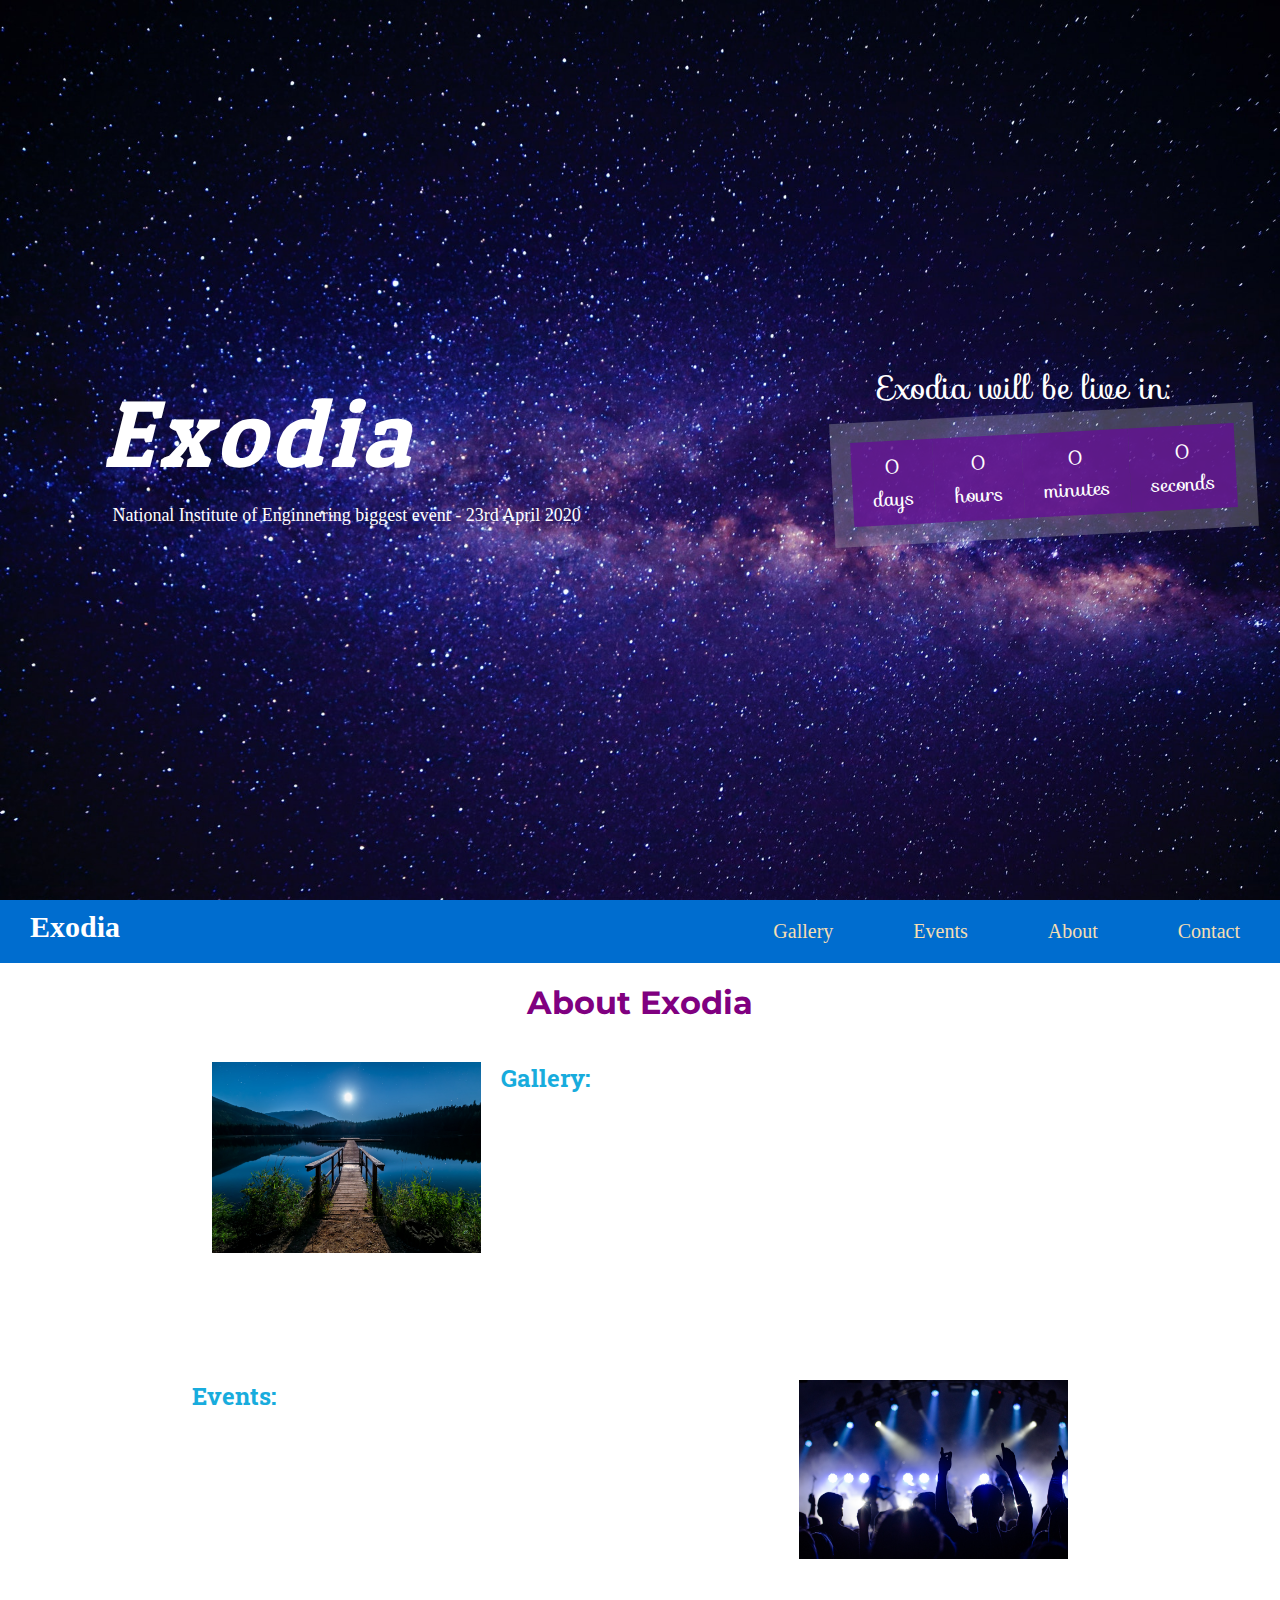
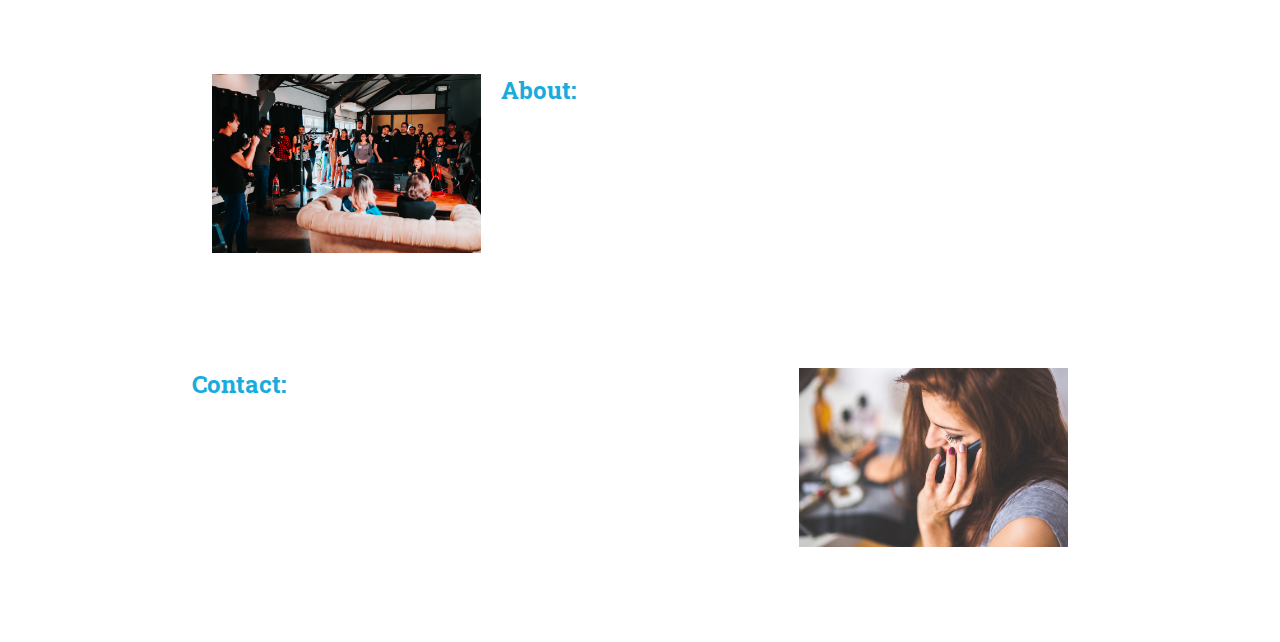
<file: index.html>
<!DOCTYPE html>
<html lang="en">
<head>
    <meta charset="UTF-8">
    <meta name="viewport" content="width=device-width, initial-scale=1.0">
    <link href="https://fonts.googleapis.com/css?family=Lato|Montserrat|Patua+One|Oswald|Sofia|Roboto+Slab&display=swap" rel="stylesheet">
    <link rel="stylesheet" href="./style.css" type="text/css">
    <script src="./index.js" defer></script>
    <title>Exodia</title>
</head>
<body>
    <header>
        <div class="img-start">
            <div class="block">
                <span class="heading"><i> Exodia</i></span>
                <p class="sub-heading">National Institute of Enginnering biggest event - 23rd April 2020</p>
            </div>
            <div class="time">
                <h1 id="time">Exodia will be live in:</h1>
                <div class="time-flex">
                    <div class="time-box">
                        <p>0</p>
                        <p> days</p>
                    </div>
                    <div class="time-box">
                        <p>0</p>
                        <p> hours</p>
                    </div>
                    <div class="time-box">
                        <p>0</p>
                        <p> minutes</p>
                    </div>
                    <div class="time-box">
                        <p>0</p>
                        <p> seconds</p>
                    </div>
                </div>
            </div>
        </div>
        <nav>
            <div class="navbar">
                <h1 class="nav-head">Exodia</h1>
                <ul class="nav-list unmagic">        
                    <li><a href="./contact.html">Contact</a></li>
                    <li><a href="./about.html">About</a></li>
                    <li><a href="./events.html">Events</a></li>
                    <li><a href="./gallery.html">Gallery</a></li>
                </ul>
            </div>
        </nav>
    </header>
    <main>
        <div class="container">
            <h1>About Exodia</h1>
            <div class="gallery innerblock">
                <img src="./beautiful-beauty.jpg" alt="" class="images">
                <h2 id="gal">Gallery:</h2>
                <p id="gallery">
                    Contrary to popular belief, Lorem Ipsum is not simply random text. It has roots in a piece of classical Latin literature
                     from 45 BC, making it over 2000 years old. Richard McClintock, a Latin professor at Hampden-Sydney College in Virginia,
                      looked up one of the more obscure Latin words, consectetur, from a Lorem Ipsum passage, and going through the cites of 
                      the word in classical literature, discovered the undoubtable source. Lorem Ipsum comes from sections 1.10.32 and 1.10.3
                      se on the theory of ethics, very popular during the Renaissance. The first line of Lorem Ipsum, "Lorem ipsum dolor sit 
                      amet..", comes from a line in section 1.10.32. <a href="./gallery.html">click here for more</a>
                </p>
            </div>
            <div class="events innerblock">
                <img src="./photo-of-people.jpg" alt="" class="images">
                <h2 class="ev">Events:</h2>
                <p class="event">
                    Contrary to popular belief, Lorem Ipsum is not simply random text. It has roots in a piece of classical Latin literature
                     from 45 BC, making it over 2000 years old. Richard McClintock, a Latin professor at Hampden-Sydney College in Virginia,
                      looked up one of the more obscure Latin words, consectetur, from a Lorem Ipsum passage, and going through the cites of 
                      the word in classical literature, discovered the undoubtable source. Lorem Ipsum comes from sections 1.10.32 and 1.10.3
                      se on the theory of ethics, very popular during the Renaissance. The first line of Lorem Ipsum, "Lorem ipsum dolor sit 
                      amet..", comes from a line in section 1.10.32. <a href="./events.html">click here for see more</a>
                </p>
            </div>
            <div class="about innerblock">
                <img src="./group-of-people.jpg" alt="" class="images">
                <h2 class="ev">About:</h2>
                <p class="event">
                    Contrary to popular belief, Lorem Ipsum is not simply random text. It has roots in a piece of classical Latin literature
                      looked up one of the more obscure Latin words, consectetur, from a Lorem Ipsum passage, and going through the cites of 
                      th Lorem Ipsum comes from sections 1.10.32 and 1.10.3
                      3 of "de Finibus Bonorum et Malorum" (The Extremes of Good and Evil) by Cicero, written in 45 BC. This book is a treati
                      se on the theory of ethics, very popular during the Renaissance. The first line of Lorem Ipsum, "Lorem ipsum dolor sit 
                      amet..", comes from a line in section 1.10.32. <a href="./about.html">click here for continue</a>
                </p>
            </div>
            <div class="contact innerblock">
                <img src="./closeup-portrait.jpg" alt="" class="images">
                <h2 class="ev">Contact:</h2>
                <p  class="event">
                    Contrary to popular belief, Lorem Ipsum is not simply random text. It has roots in a piece of classical Latin literature
                      looked up one of the more obscure Latin words, consectetur, from a Lorem Ipsum passage, and going through the cites of 
                      the word in classical literature, discovered the undoubtable source. Lorem Ipsum comes from sections 1.10.32 and 1.10.3
                      3 of "de Finibus Bonorum et Malorum" (The Extremes of Good and Evil) by Cicero, written in 45 BC. This book is a treati
                      se on the theory of ethics, very popular during the Renaissance. The first line of Lorem Ipsum, "Lorem ipsum dolor sit 
                      amet..", comes from a line in section 1.10.32. <a href="./contact.html">click here to know more</a>
                </p>
            </div>
        </div>
    </main>
    <footer>

    </footer>
</body>
</html>
</file>
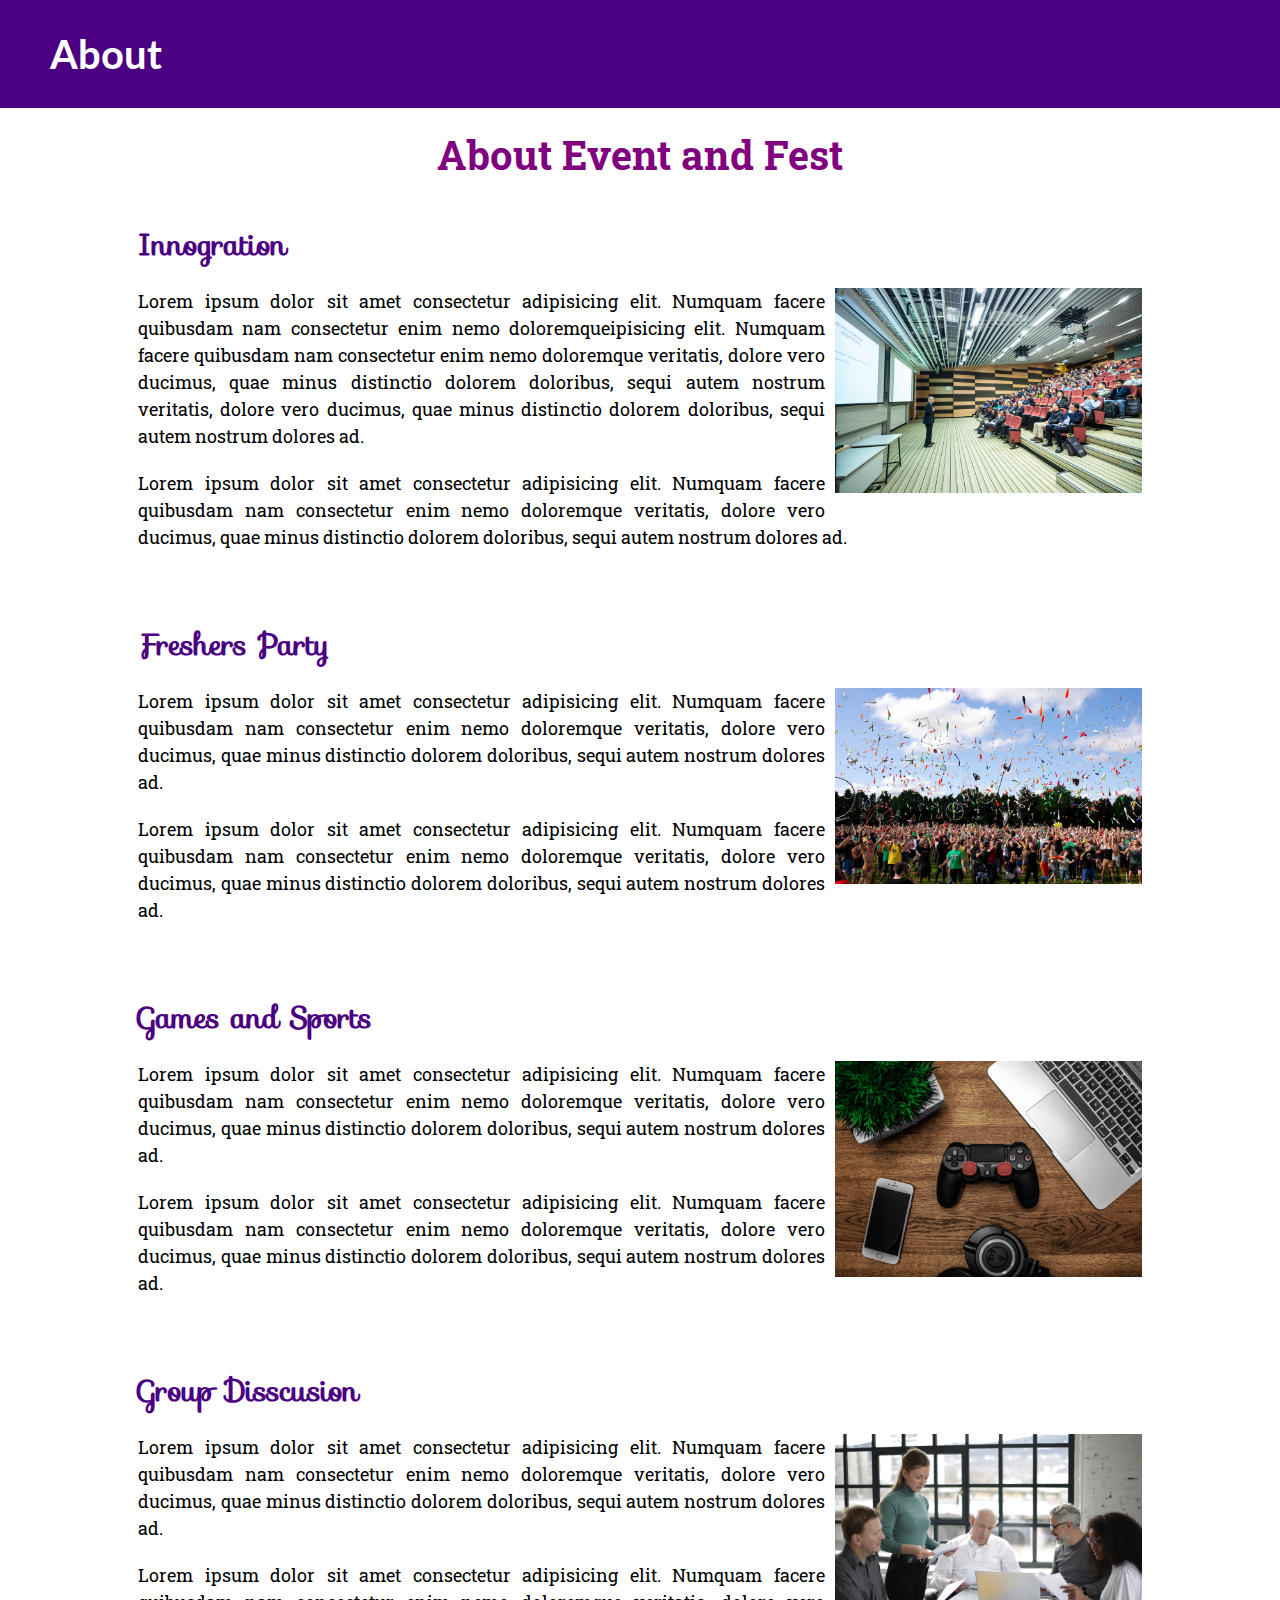
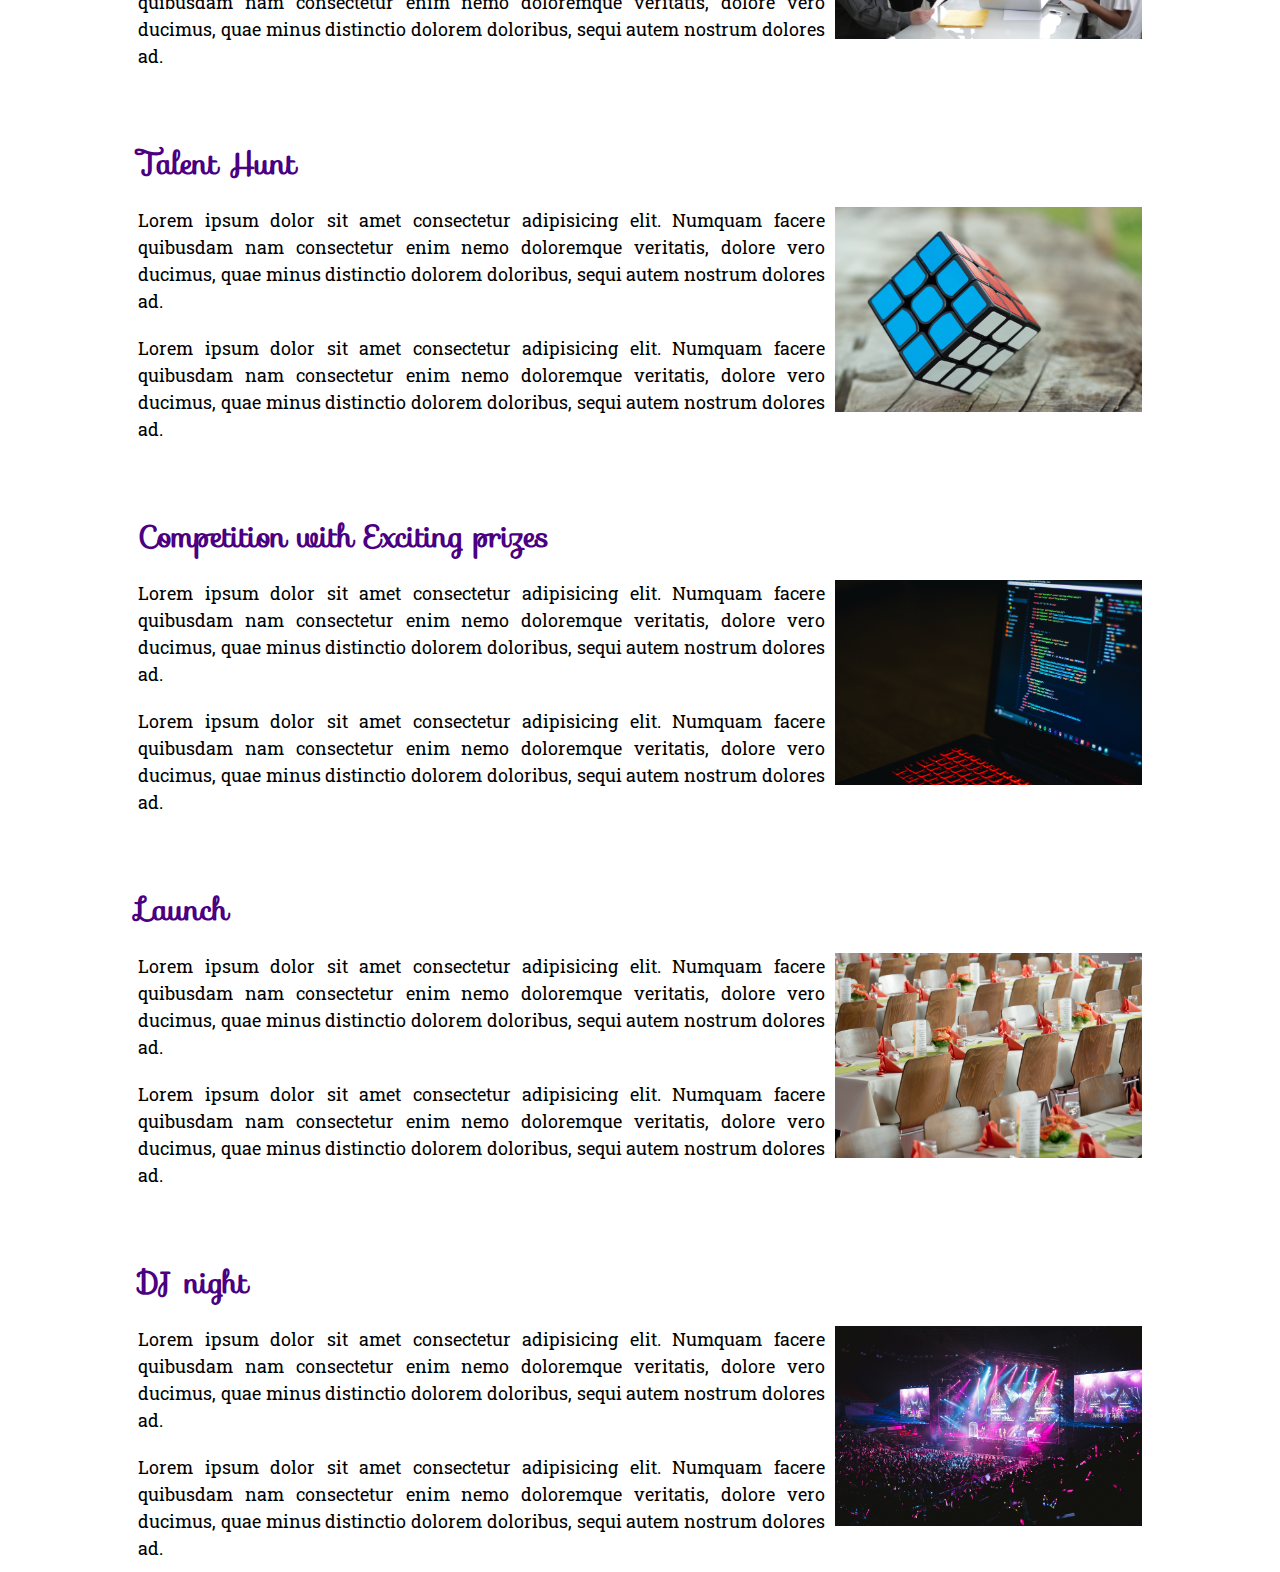
<file: about.html>
<!DOCTYPE html>
<html lang="en">
<head>
    <meta charset="UTF-8">
    <meta name="viewport" content="width=device-width, initial-scale=1.0">
    <link href="https://fonts.googleapis.com/css?family=Lato|Montserrat|Patua+One|Oswald|Sofia|Roboto+Slab&display=swap" rel="stylesheet">
    <link rel="stylesheet" href="./about.css" type="text/css">
    <title>About | Exodia</title>
</head>
<body>
    <header>
        <div class="heading">
            <h1 class="heading-text">About</h1>
        </div>
    </header>
    <main>
        <h1>About Event and Fest</h1>
        <div class="event">
            <h2>Innogration</h2>
            <img src="./man-standing-in-front-of-people-sitting-on-red-chairs-1708936.jpg" alt="">
            <p>Lorem ipsum dolor sit amet consectetur adipisicing elit. Numquam facere quibusdam 
                nam consectetur enim nemo doloremqueipisicing elit. Numquam facere quibusdam 
                nam consectetur enim nemo doloremque veritatis, dolore vero ducimus, quae minus 
                distinctio dolorem doloribus, sequi autem nostrum veritatis, dolore vero ducimus, quae minus 
                 distinctio dolorem doloribus, sequi autem nostrum dolores ad.</p>
            <p>Lorem ipsum dolor sit amet consectetur adipisicing elit. Numquam facere quibusdam 
                nam consectetur enim nemo doloremque veritatis, dolore vero ducimus, quae minus 
                distinctio dolorem doloribus, sequi autem nostrum dolores ad.</p>
        </div>
        <div class="event">
            <h2>Freshers Party</h2>
            <img src="./action-adults-celebration-clouds-433452.jpg" alt="" >
            <p>Lorem ipsum dolor sit amet consectetur adipisicing elit. Numquam facere quibusdam 
                nam consectetur enim nemo doloremque veritatis, dolore vero ducimus, quae minus 
                 distinctio dolorem doloribus, sequi autem nostrum dolores ad.</p>
            <p>Lorem ipsum dolor sit amet consectetur adipisicing elit. Numquam facere quibusdam 
                nam consectetur enim nemo doloremque veritatis, dolore vero ducimus, quae minus 
                distinctio dolorem doloribus, sequi autem nostrum dolores ad.</p>
        </div>
        <div class="event">
            <h2>Games and Sports</h2>
            <img src="./silver-macbook-beside-black-sony-ps4-dualshock-4-silver-682933.jpg" alt="">
            <p>Lorem ipsum dolor sit amet consectetur adipisicing elit. Numquam facere quibusdam 
                nam consectetur enim nemo doloremque veritatis, dolore vero ducimus, quae minus 
                 distinctio dolorem doloribus, sequi autem nostrum dolores ad.</p>
            <p>Lorem ipsum dolor sit amet consectetur adipisicing elit. Numquam facere quibusdam 
                nam consectetur enim nemo doloremque veritatis, dolore vero ducimus, quae minus 
                distinctio dolorem doloribus, sequi autem nostrum dolores ad.</p>
        </div>
        <div class="event">
            <h2>Group Disscusion</h2>
            <img src="./group-of-people-having-a-discussion-3931500.jpg" alt="" >
            <p>Lorem ipsum dolor sit amet consectetur adipisicing elit. Numquam facere quibusdam 
                nam consectetur enim nemo doloremque veritatis, dolore vero ducimus, quae minus 
                 distinctio dolorem doloribus, sequi autem nostrum dolores ad.</p>
            <p>Lorem ipsum dolor sit amet consectetur adipisicing elit. Numquam facere quibusdam 
                nam consectetur enim nemo doloremque veritatis, dolore vero ducimus, quae minus 
                distinctio dolorem doloribus, sequi autem nostrum dolores ad.</p>
        </div>
        <div class="event">
            <h2>Talent Hunt</h2>
            <img src="./3-by-3-rubik-s-cube-selective-focus-photography-1500610.jpg" alt="">
            <p>Lorem ipsum dolor sit amet consectetur adipisicing elit. Numquam facere quibusdam 
                nam consectetur enim nemo doloremque veritatis, dolore vero ducimus, quae minus 
                 distinctio dolorem doloribus, sequi autem nostrum dolores ad.</p>
            <p>Lorem ipsum dolor sit amet consectetur adipisicing elit. Numquam facere quibusdam 
                nam consectetur enim nemo doloremque veritatis, dolore vero ducimus, quae minus 
                distinctio dolorem doloribus, sequi autem nostrum dolores ad.</p>
        </div>
        <div class="event">
            <h2>Competition with Exciting prizes</h2>
            <img src="./photo-of-turned-on-laptop-computer-943096.jpg" alt="">
            <p>Lorem ipsum dolor sit amet consectetur adipisicing elit. Numquam facere quibusdam 
                nam consectetur enim nemo doloremque veritatis, dolore vero ducimus, quae minus 
                 distinctio dolorem doloribus, sequi autem nostrum dolores ad.</p>
            <p>Lorem ipsum dolor sit amet consectetur adipisicing elit. Numquam facere quibusdam 
                nam consectetur enim nemo doloremque veritatis, dolore vero ducimus, quae minus 
                distinctio dolorem doloribus, sequi autem nostrum dolores ad.</p>
        </div>
        <div class="event">
            <h2>Launch</h2>
            <img src="./celebration-chairs-party-table-setting-50675.jpg" alt="">
            <p>Lorem ipsum dolor sit amet consectetur adipisicing elit. Numquam facere quibusdam 
                nam consectetur enim nemo doloremque veritatis, dolore vero ducimus, quae minus 
                 distinctio dolorem doloribus, sequi autem nostrum dolores ad.</p>
            <p>Lorem ipsum dolor sit amet consectetur adipisicing elit. Numquam facere quibusdam 
                nam consectetur enim nemo doloremque veritatis, dolore vero ducimus, quae minus 
                distinctio dolorem doloribus, sequi autem nostrum dolores ad.</p>
        </div>
        <div class="event">
            <h2>DJ night</h2>
            <img src="./people-inside-concert-hall-2263436.jpg" alt="">
            <p>Lorem ipsum dolor sit amet consectetur adipisicing elit. Numquam facere quibusdam 
                nam consectetur enim nemo doloremque veritatis, dolore vero ducimus, quae minus 
                 distinctio dolorem doloribus, sequi autem nostrum dolores ad.</p>
            <p>Lorem ipsum dolor sit amet consectetur adipisicing elit. Numquam facere quibusdam 
                nam consectetur enim nemo doloremque veritatis, dolore vero ducimus, quae minus 
                distinctio dolorem doloribus, sequi autem nostrum dolores ad.</p>
        </div>
    </main>
</body>
</html>
</file>
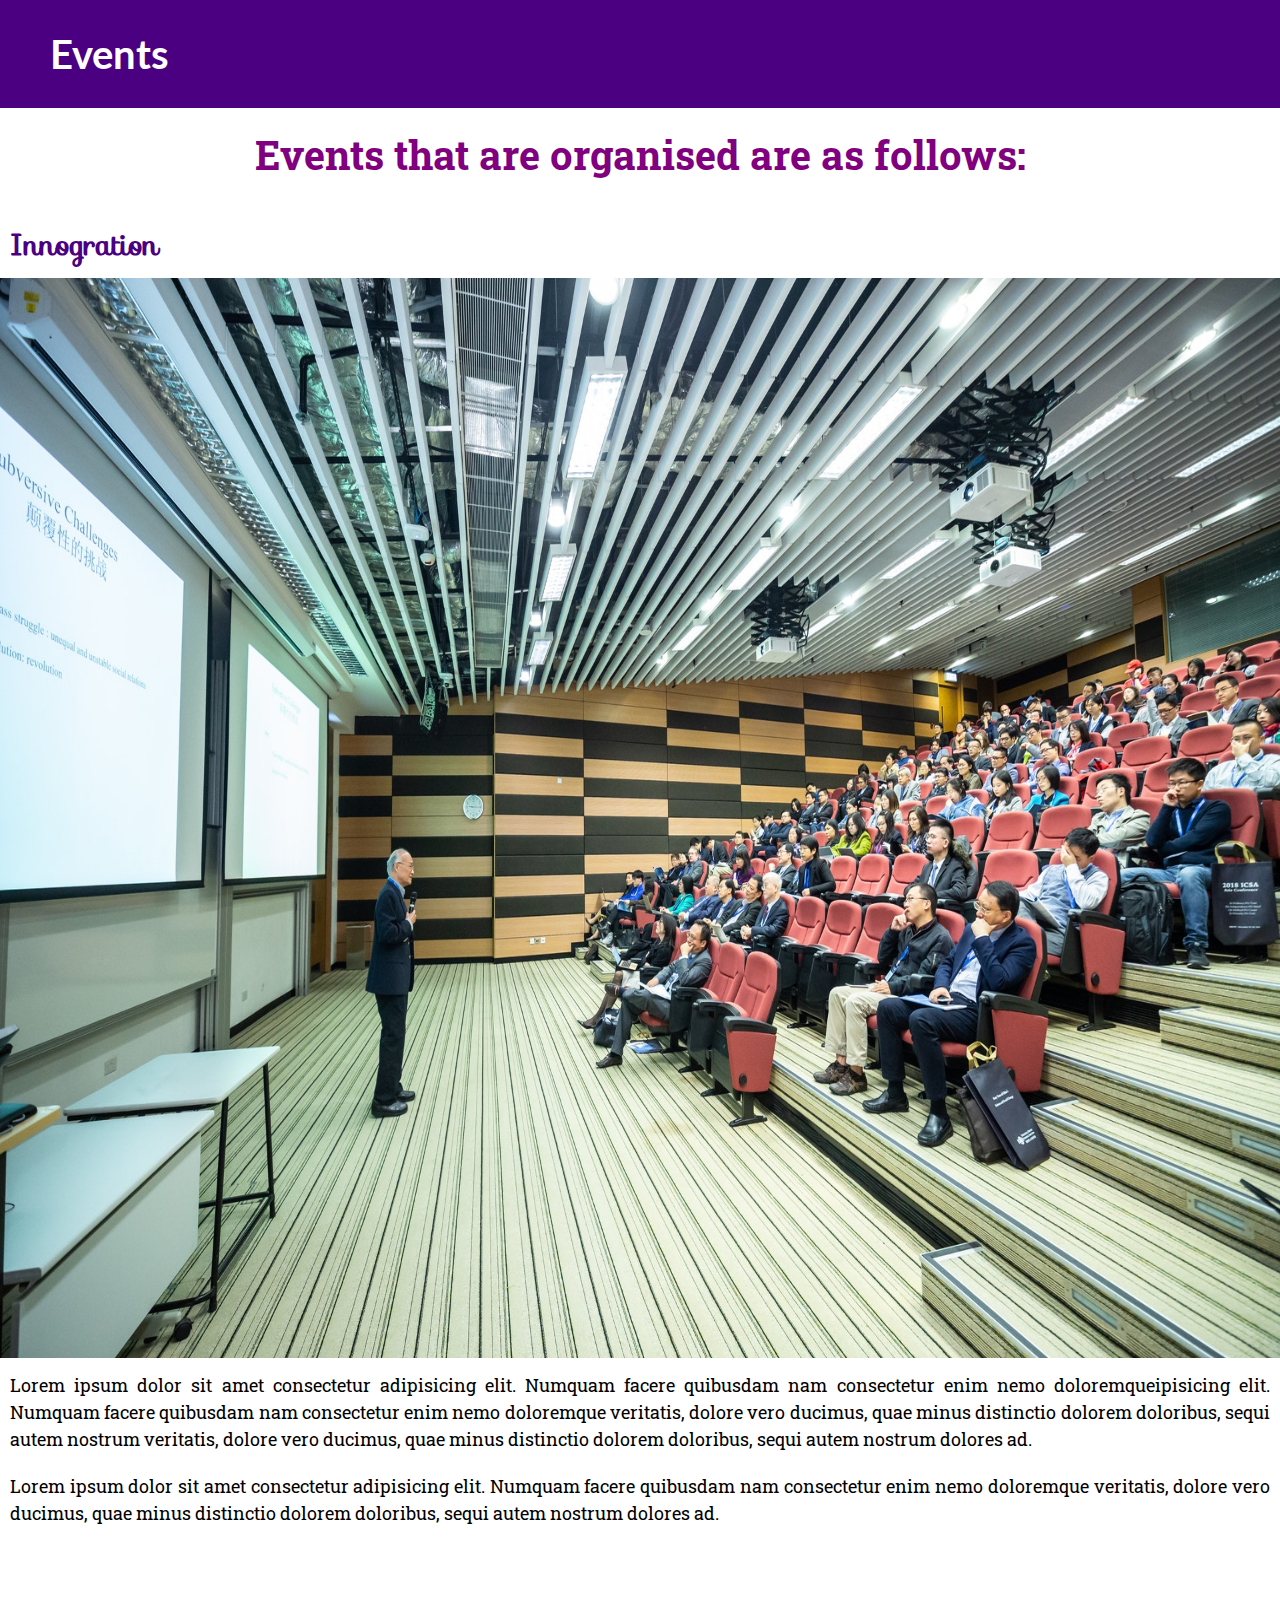
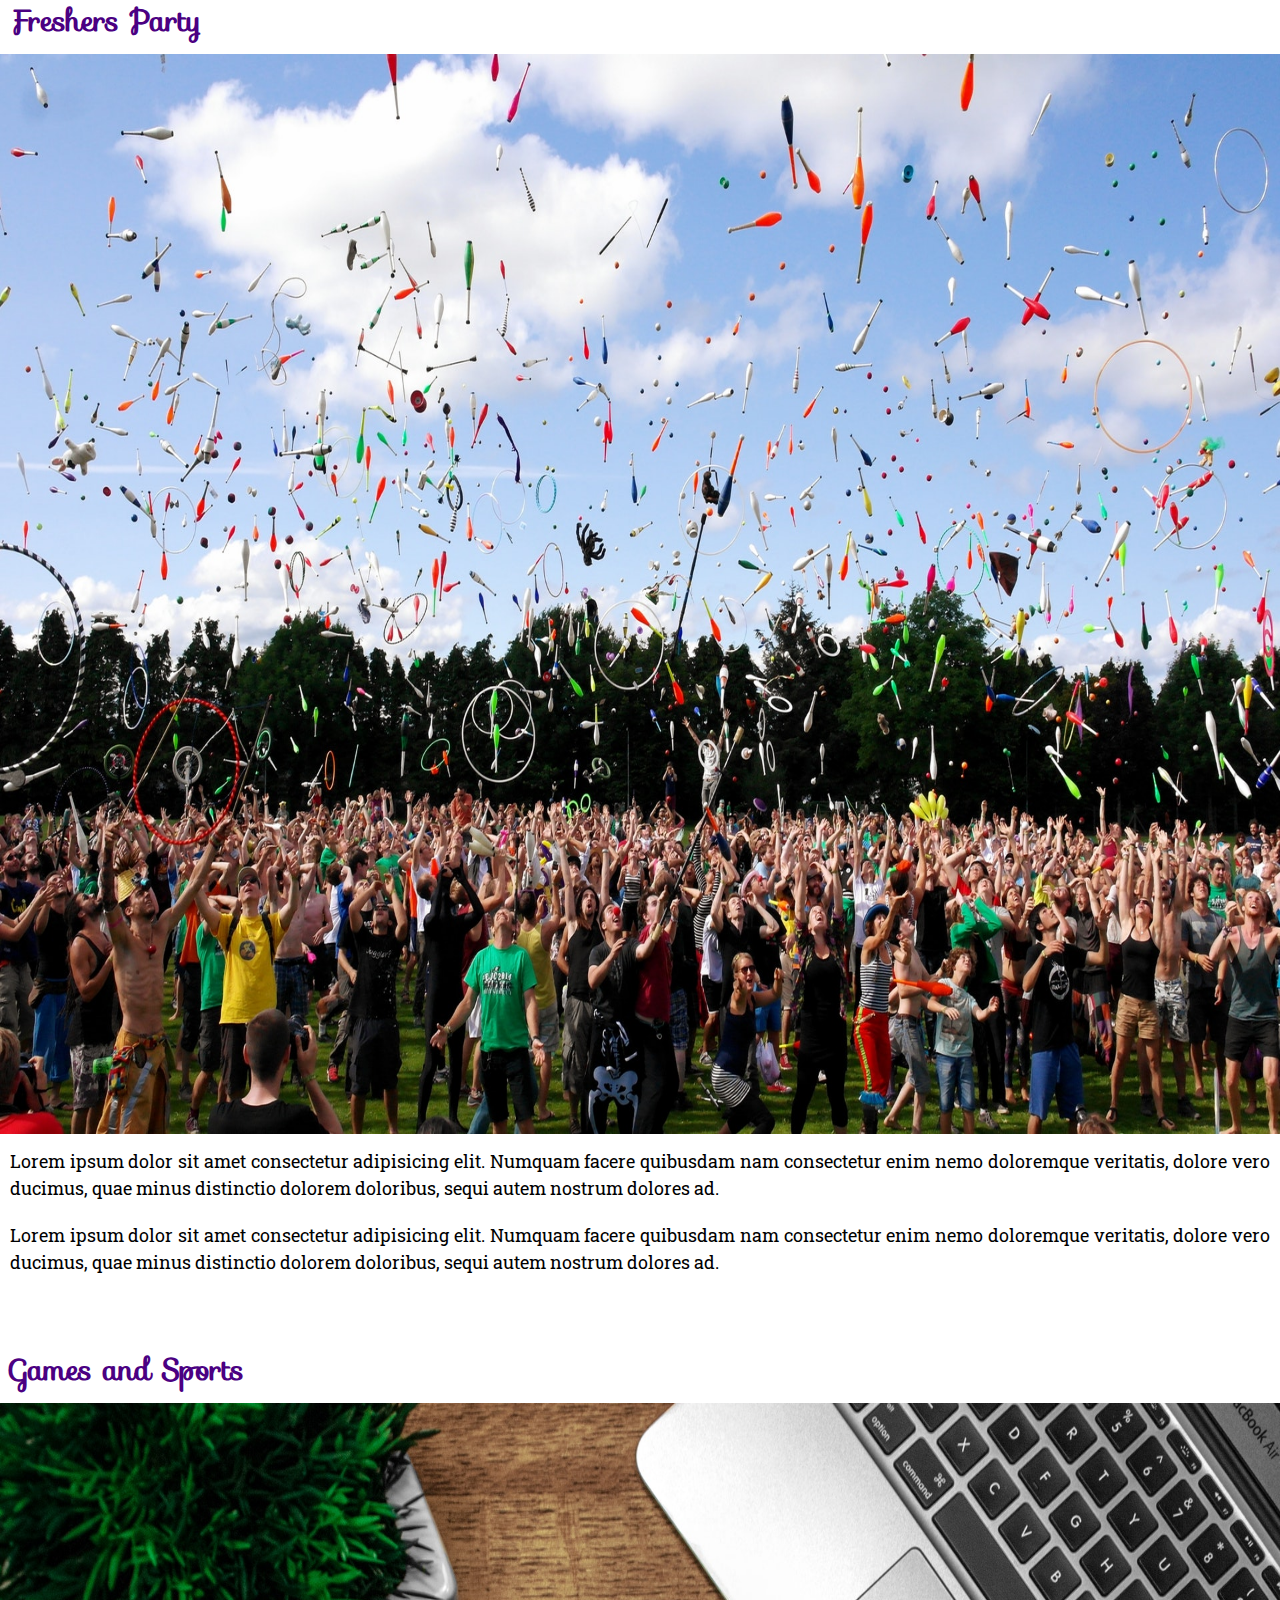
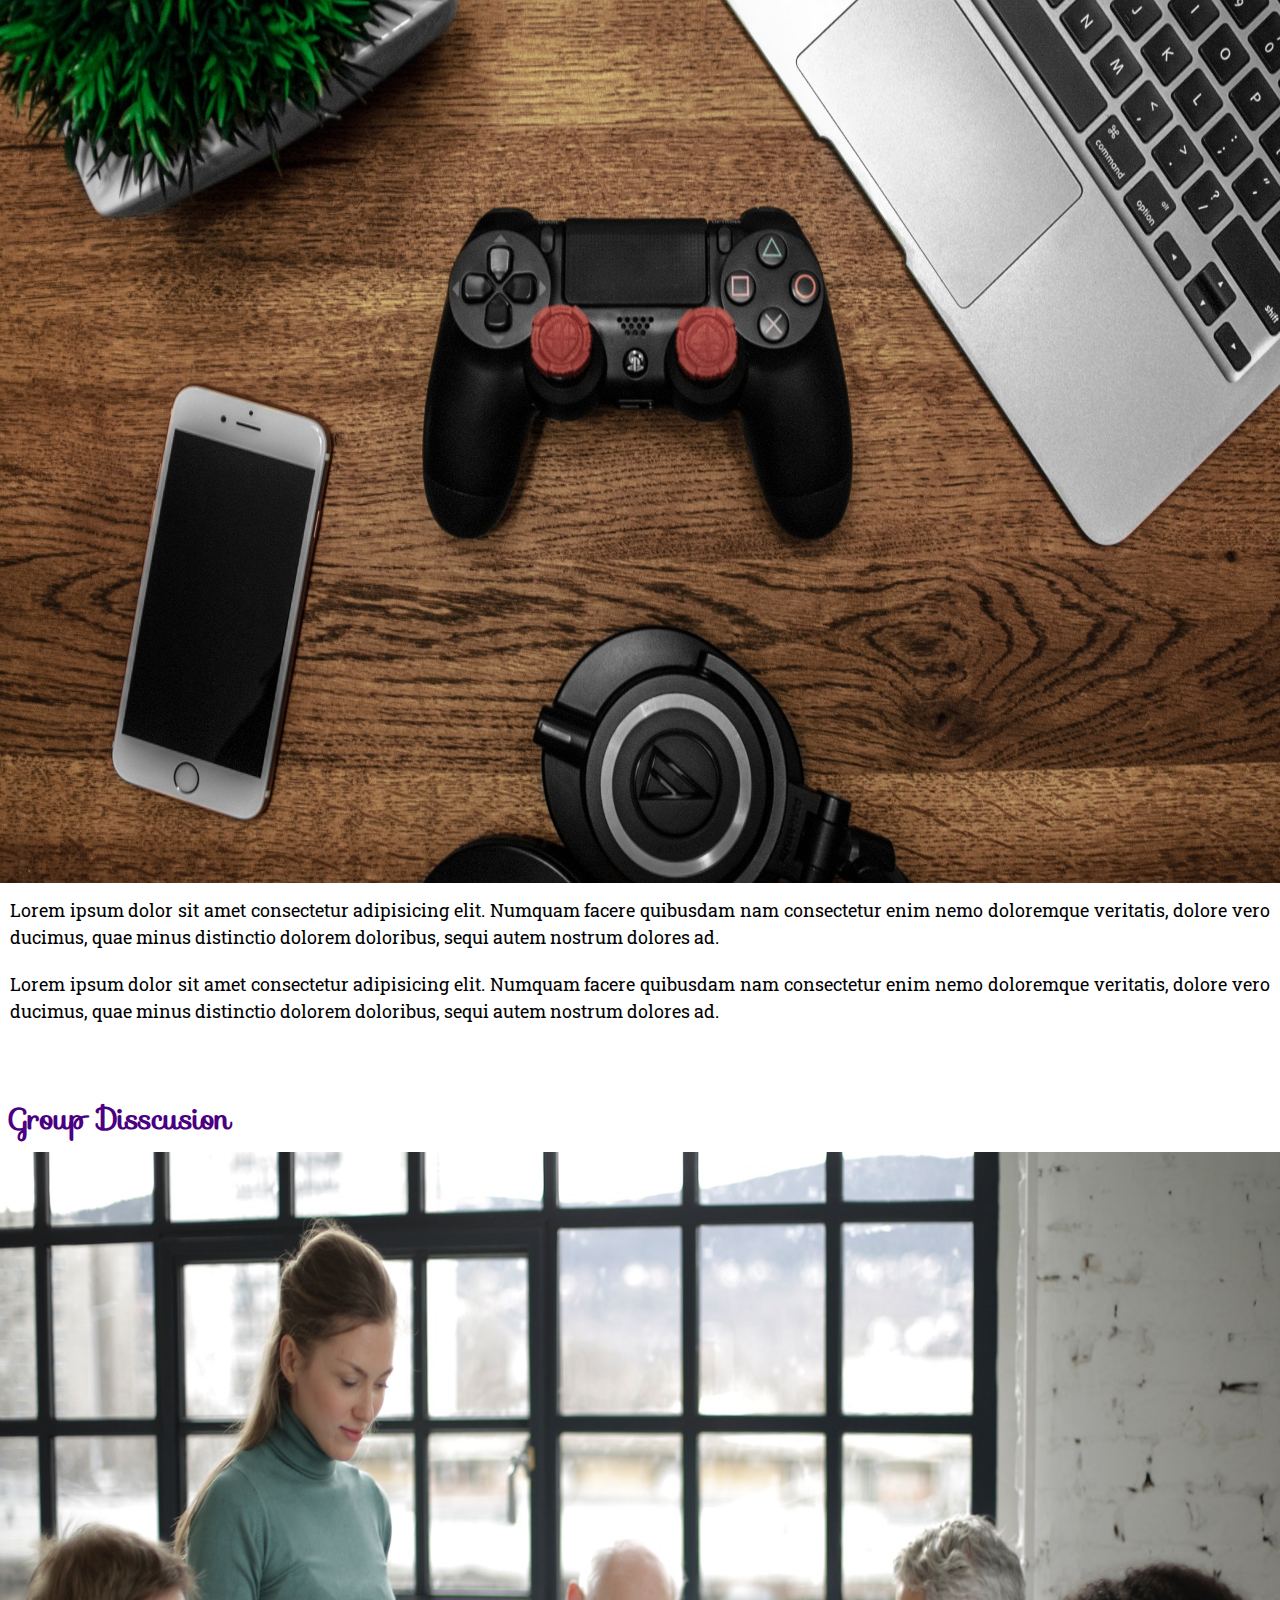
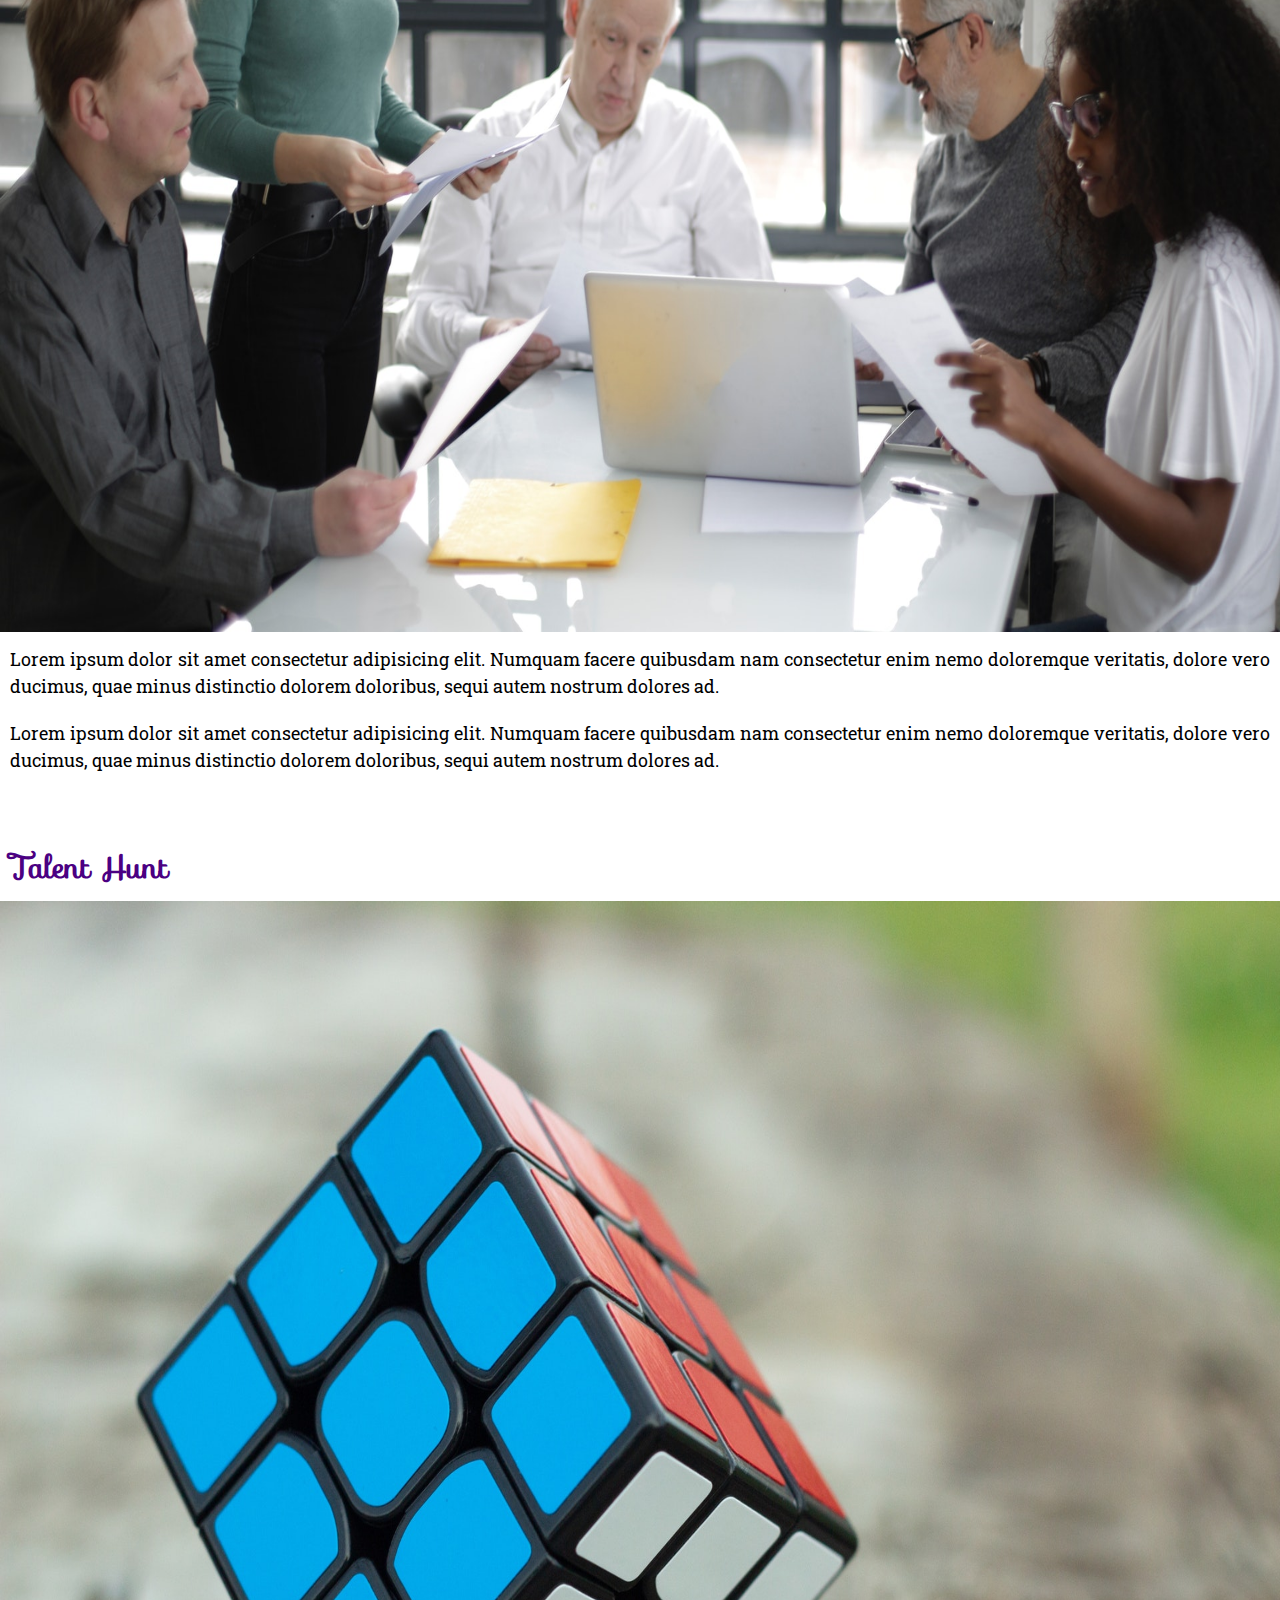
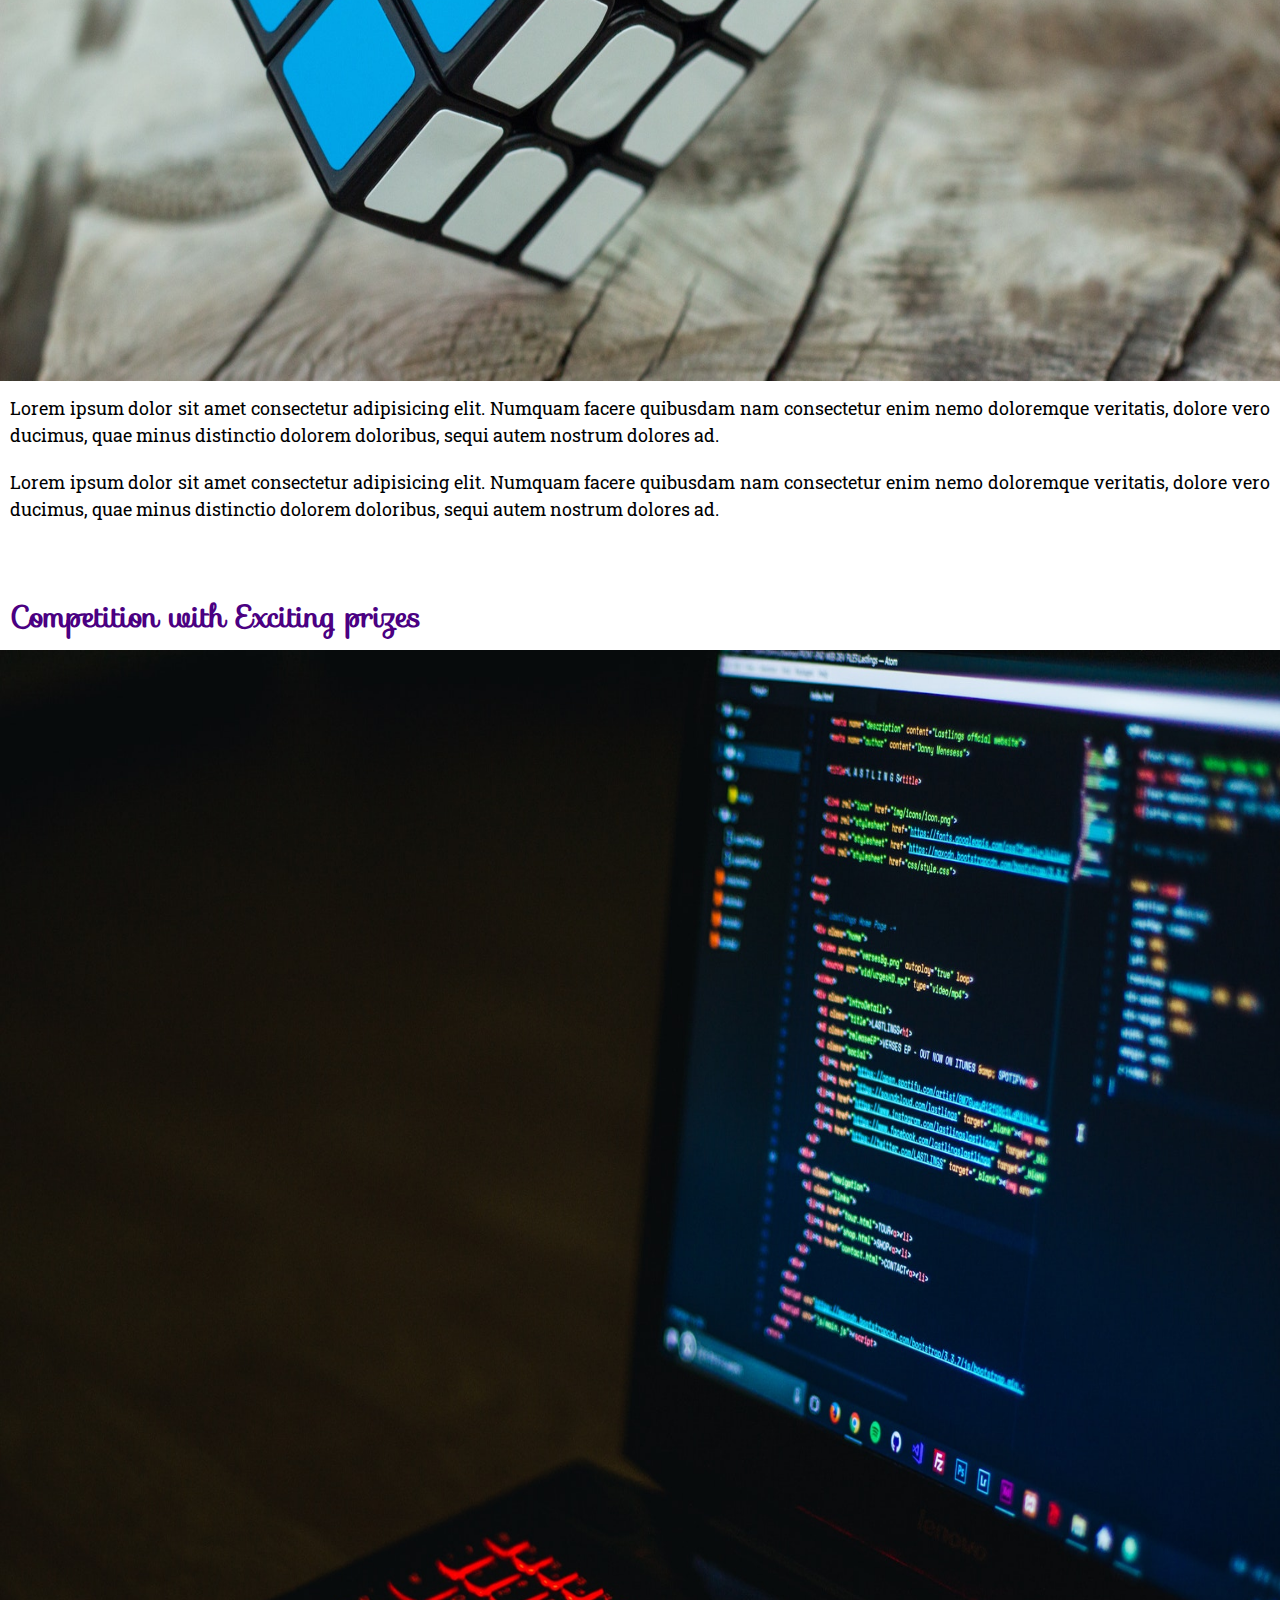
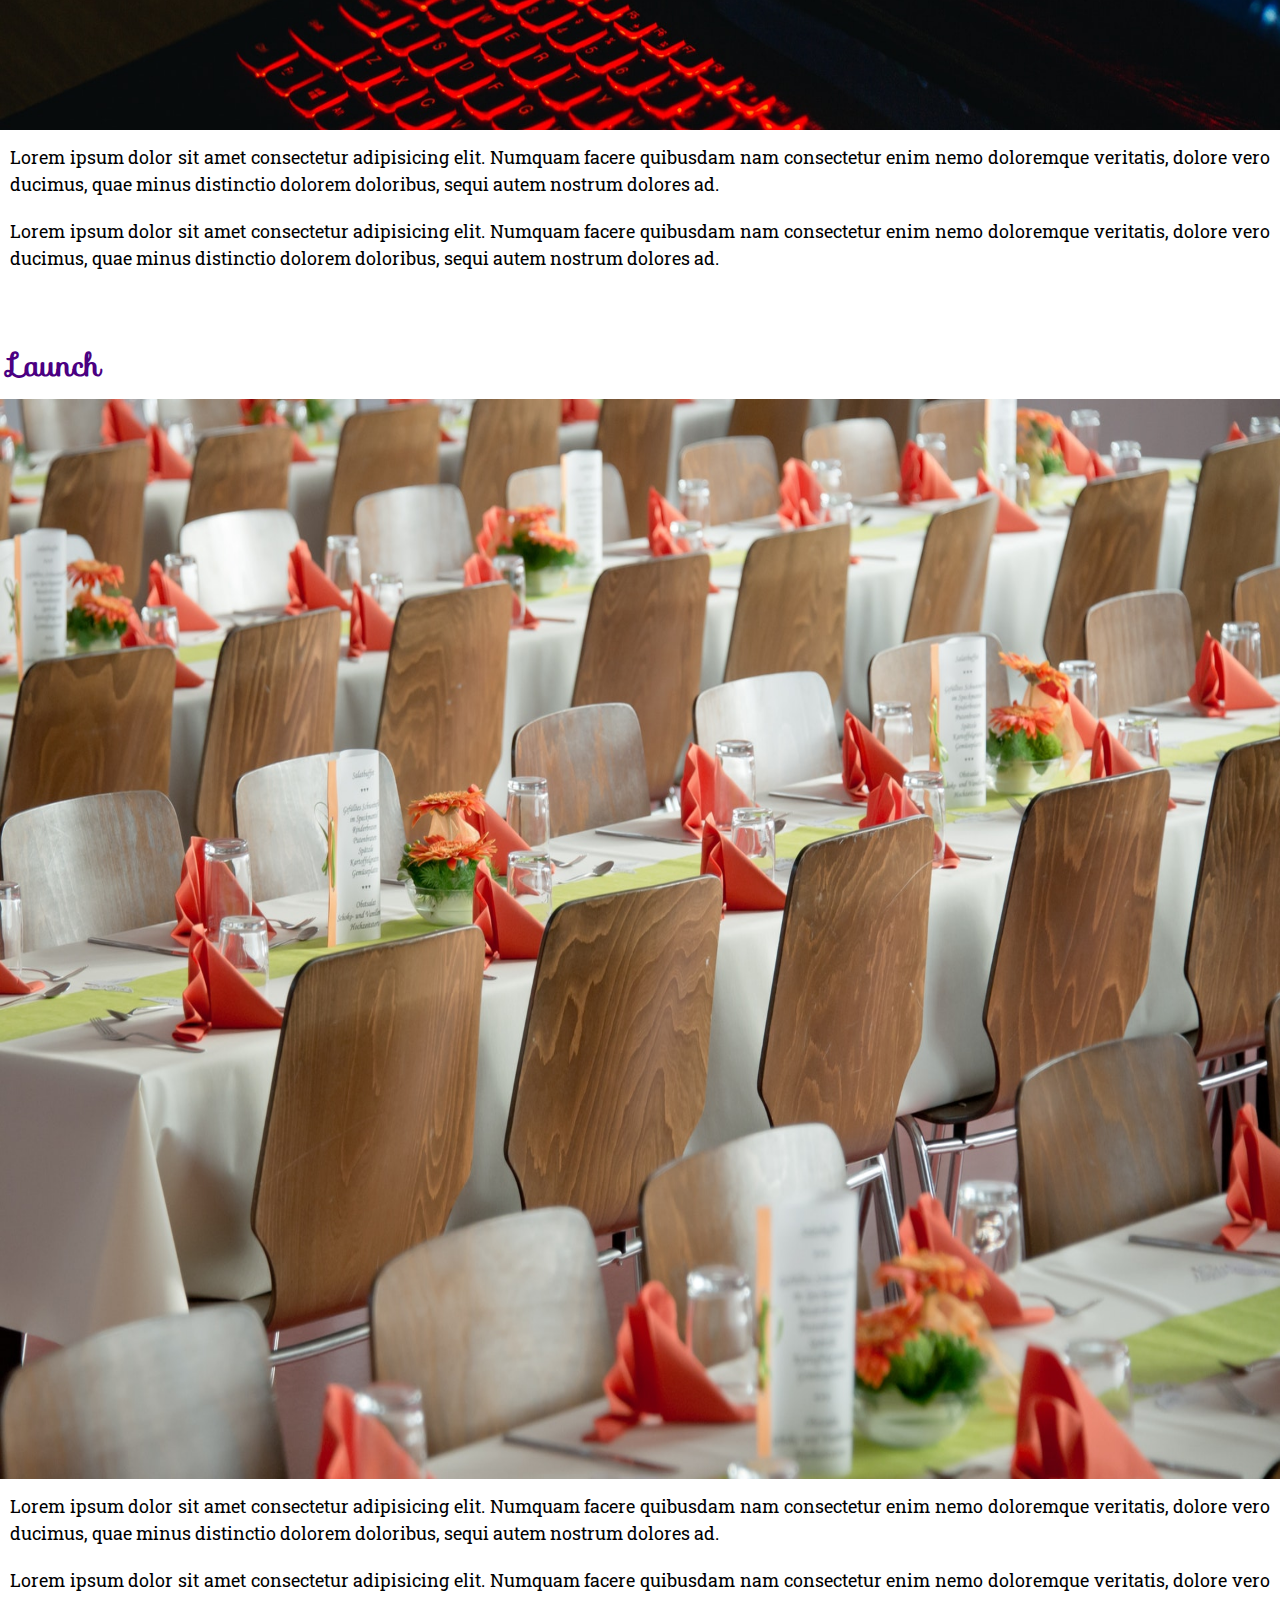
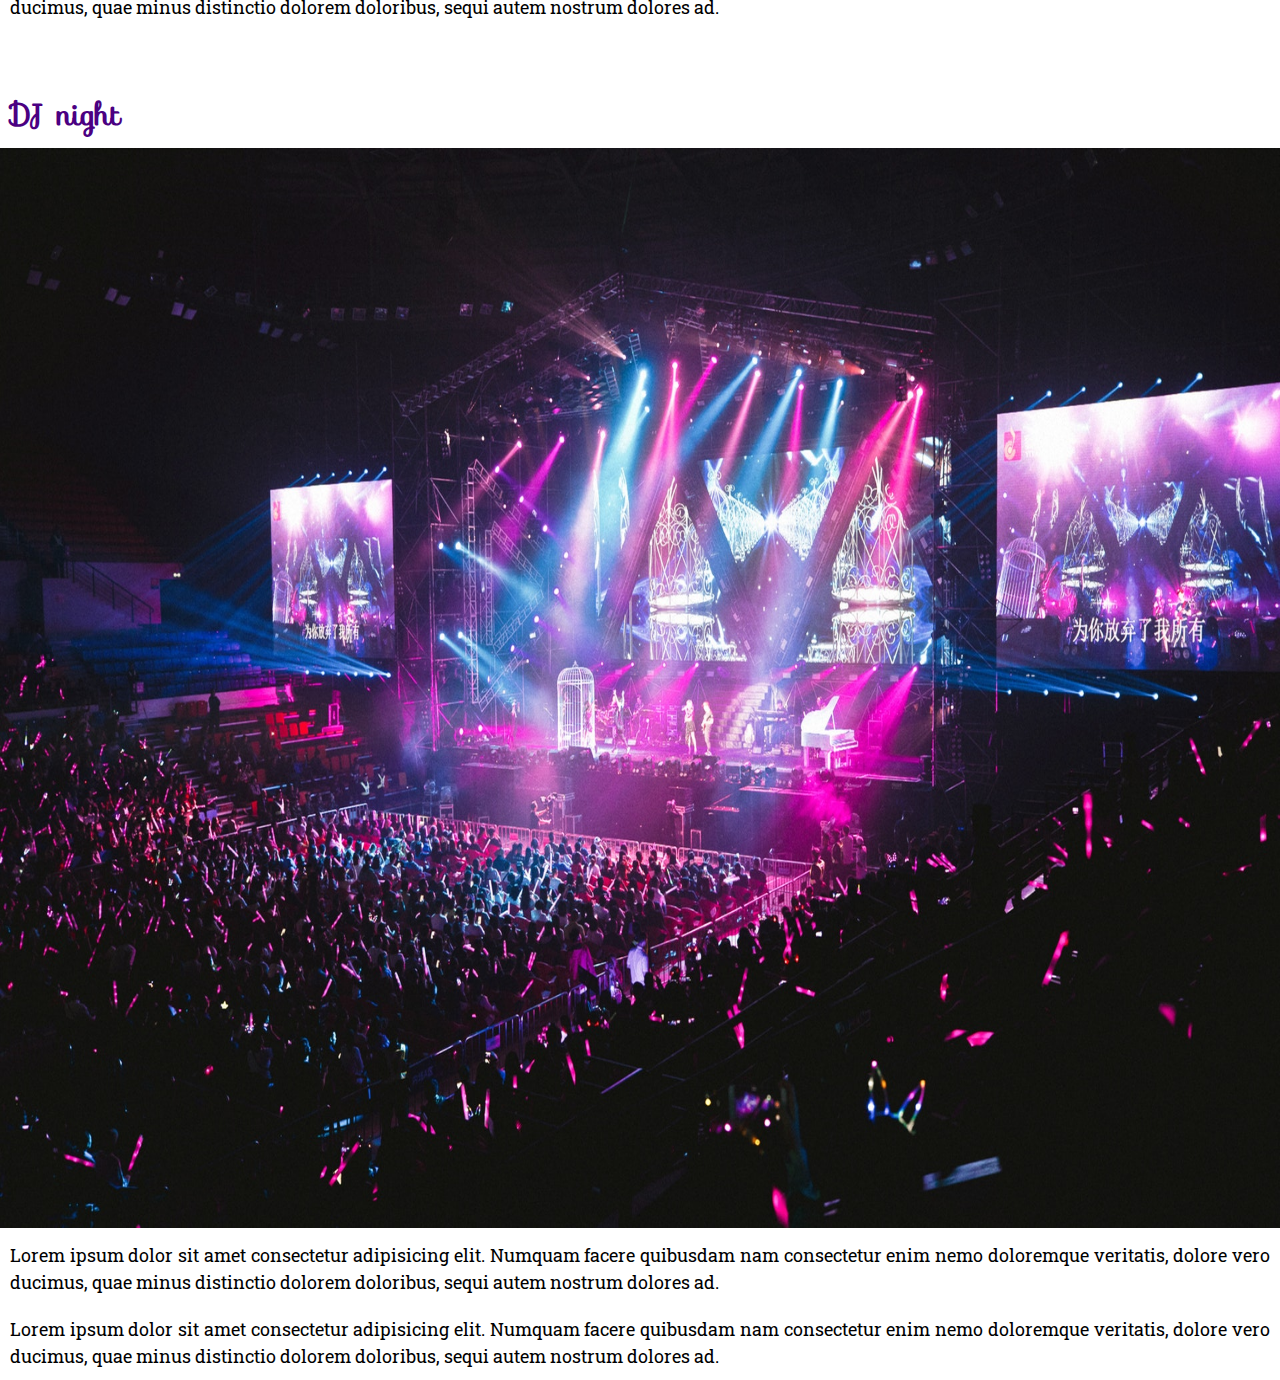
<file: events.html>
<!DOCTYPE html>
<html lang="en">
<head>
    <meta charset="UTF-8">
    <meta name="viewport" content="width=device-width, initial-scale=1.0">
    <link rel="stylesheet" href="./events.css">
    <link href="https://fonts.googleapis.com/css?family=Lato|Montserrat|Patua+One|Oswald|Sofia|Roboto+Slab&display=swap" rel="stylesheet">
    <title>Events | Exodia</title>
</head>
<body>
    <header>
        <div class="heading">
            <h1 class="heading-text">Events</h1>
        </div>
    </header>
    <main>
        <h1>Events that are organised are as follows:</h1>
        <div class="event">
            <h2>Innogration</h2>
            <img src="./man-standing-in-front-of-people-sitting-on-red-chairs-1708936.jpg" alt="">
            <p>Lorem ipsum dolor sit amet consectetur adipisicing elit. Numquam facere quibusdam 
                nam consectetur enim nemo doloremqueipisicing elit. Numquam facere quibusdam 
                nam consectetur enim nemo doloremque veritatis, dolore vero ducimus, quae minus 
                distinctio dolorem doloribus, sequi autem nostrum veritatis, dolore vero ducimus, quae minus 
                 distinctio dolorem doloribus, sequi autem nostrum dolores ad.</p>
            <p>Lorem ipsum dolor sit amet consectetur adipisicing elit. Numquam facere quibusdam 
                nam consectetur enim nemo doloremque veritatis, dolore vero ducimus, quae minus 
                distinctio dolorem doloribus, sequi autem nostrum dolores ad.</p>
        </div>
        <div class="event">
            <h2>Freshers Party</h2>
            <img src="./action-adults-celebration-clouds-433452.jpg" alt="" >
            <p>Lorem ipsum dolor sit amet consectetur adipisicing elit. Numquam facere quibusdam 
                nam consectetur enim nemo doloremque veritatis, dolore vero ducimus, quae minus 
                 distinctio dolorem doloribus, sequi autem nostrum dolores ad.</p>
            <p>Lorem ipsum dolor sit amet consectetur adipisicing elit. Numquam facere quibusdam 
                nam consectetur enim nemo doloremque veritatis, dolore vero ducimus, quae minus 
                distinctio dolorem doloribus, sequi autem nostrum dolores ad.</p>
        </div>
        <div class="event">
            <h2>Games and Sports</h2>
            <img src="./silver-macbook-beside-black-sony-ps4-dualshock-4-silver-682933.jpg" alt="">
            <p>Lorem ipsum dolor sit amet consectetur adipisicing elit. Numquam facere quibusdam 
                nam consectetur enim nemo doloremque veritatis, dolore vero ducimus, quae minus 
                 distinctio dolorem doloribus, sequi autem nostrum dolores ad.</p>
            <p>Lorem ipsum dolor sit amet consectetur adipisicing elit. Numquam facere quibusdam 
                nam consectetur enim nemo doloremque veritatis, dolore vero ducimus, quae minus 
                distinctio dolorem doloribus, sequi autem nostrum dolores ad.</p>
        </div>
        <div class="event">
            <h2>Group Disscusion</h2>
            <img src="./group-of-people-having-a-discussion-3931500.jpg" alt="" >
            <p>Lorem ipsum dolor sit amet consectetur adipisicing elit. Numquam facere quibusdam 
                nam consectetur enim nemo doloremque veritatis, dolore vero ducimus, quae minus 
                 distinctio dolorem doloribus, sequi autem nostrum dolores ad.</p>
            <p>Lorem ipsum dolor sit amet consectetur adipisicing elit. Numquam facere quibusdam 
                nam consectetur enim nemo doloremque veritatis, dolore vero ducimus, quae minus 
                distinctio dolorem doloribus, sequi autem nostrum dolores ad.</p>
        </div>
        <div class="event">
            <h2>Talent Hunt</h2>
            <img src="./3-by-3-rubik-s-cube-selective-focus-photography-1500610.jpg" alt="">
            <p>Lorem ipsum dolor sit amet consectetur adipisicing elit. Numquam facere quibusdam 
                nam consectetur enim nemo doloremque veritatis, dolore vero ducimus, quae minus 
                 distinctio dolorem doloribus, sequi autem nostrum dolores ad.</p>
            <p>Lorem ipsum dolor sit amet consectetur adipisicing elit. Numquam facere quibusdam 
                nam consectetur enim nemo doloremque veritatis, dolore vero ducimus, quae minus 
                distinctio dolorem doloribus, sequi autem nostrum dolores ad.</p>
        </div>
        <div class="event">
            <h2>Competition with Exciting prizes</h2>
            <img src="./photo-of-turned-on-laptop-computer-943096.jpg" alt="">
            <p>Lorem ipsum dolor sit amet consectetur adipisicing elit. Numquam facere quibusdam 
                nam consectetur enim nemo doloremque veritatis, dolore vero ducimus, quae minus 
                 distinctio dolorem doloribus, sequi autem nostrum dolores ad.</p>
            <p>Lorem ipsum dolor sit amet consectetur adipisicing elit. Numquam facere quibusdam 
                nam consectetur enim nemo doloremque veritatis, dolore vero ducimus, quae minus 
                distinctio dolorem doloribus, sequi autem nostrum dolores ad.</p>
        </div>
        <div class="event">
            <h2>Launch</h2>
            <img src="./celebration-chairs-party-table-setting-50675.jpg" alt="">
            <p>Lorem ipsum dolor sit amet consectetur adipisicing elit. Numquam facere quibusdam 
                nam consectetur enim nemo doloremque veritatis, dolore vero ducimus, quae minus 
                 distinctio dolorem doloribus, sequi autem nostrum dolores ad.</p>
            <p>Lorem ipsum dolor sit amet consectetur adipisicing elit. Numquam facere quibusdam 
                nam consectetur enim nemo doloremque veritatis, dolore vero ducimus, quae minus 
                distinctio dolorem doloribus, sequi autem nostrum dolores ad.</p>
        </div>
        <div class="event">
            <h2>DJ night</h2>
            <img src="./people-inside-concert-hall-2263436.jpg" alt="">
            <p>Lorem ipsum dolor sit amet consectetur adipisicing elit. Numquam facere quibusdam 
                nam consectetur enim nemo doloremque veritatis, dolore vero ducimus, quae minus 
                 distinctio dolorem doloribus, sequi autem nostrum dolores ad.</p>
            <p>Lorem ipsum dolor sit amet consectetur adipisicing elit. Numquam facere quibusdam 
                nam consectetur enim nemo doloremque veritatis, dolore vero ducimus, quae minus 
                distinctio dolorem doloribus, sequi autem nostrum dolores ad.</p>
        </div>
    </main>
</body>
</html>
</file>
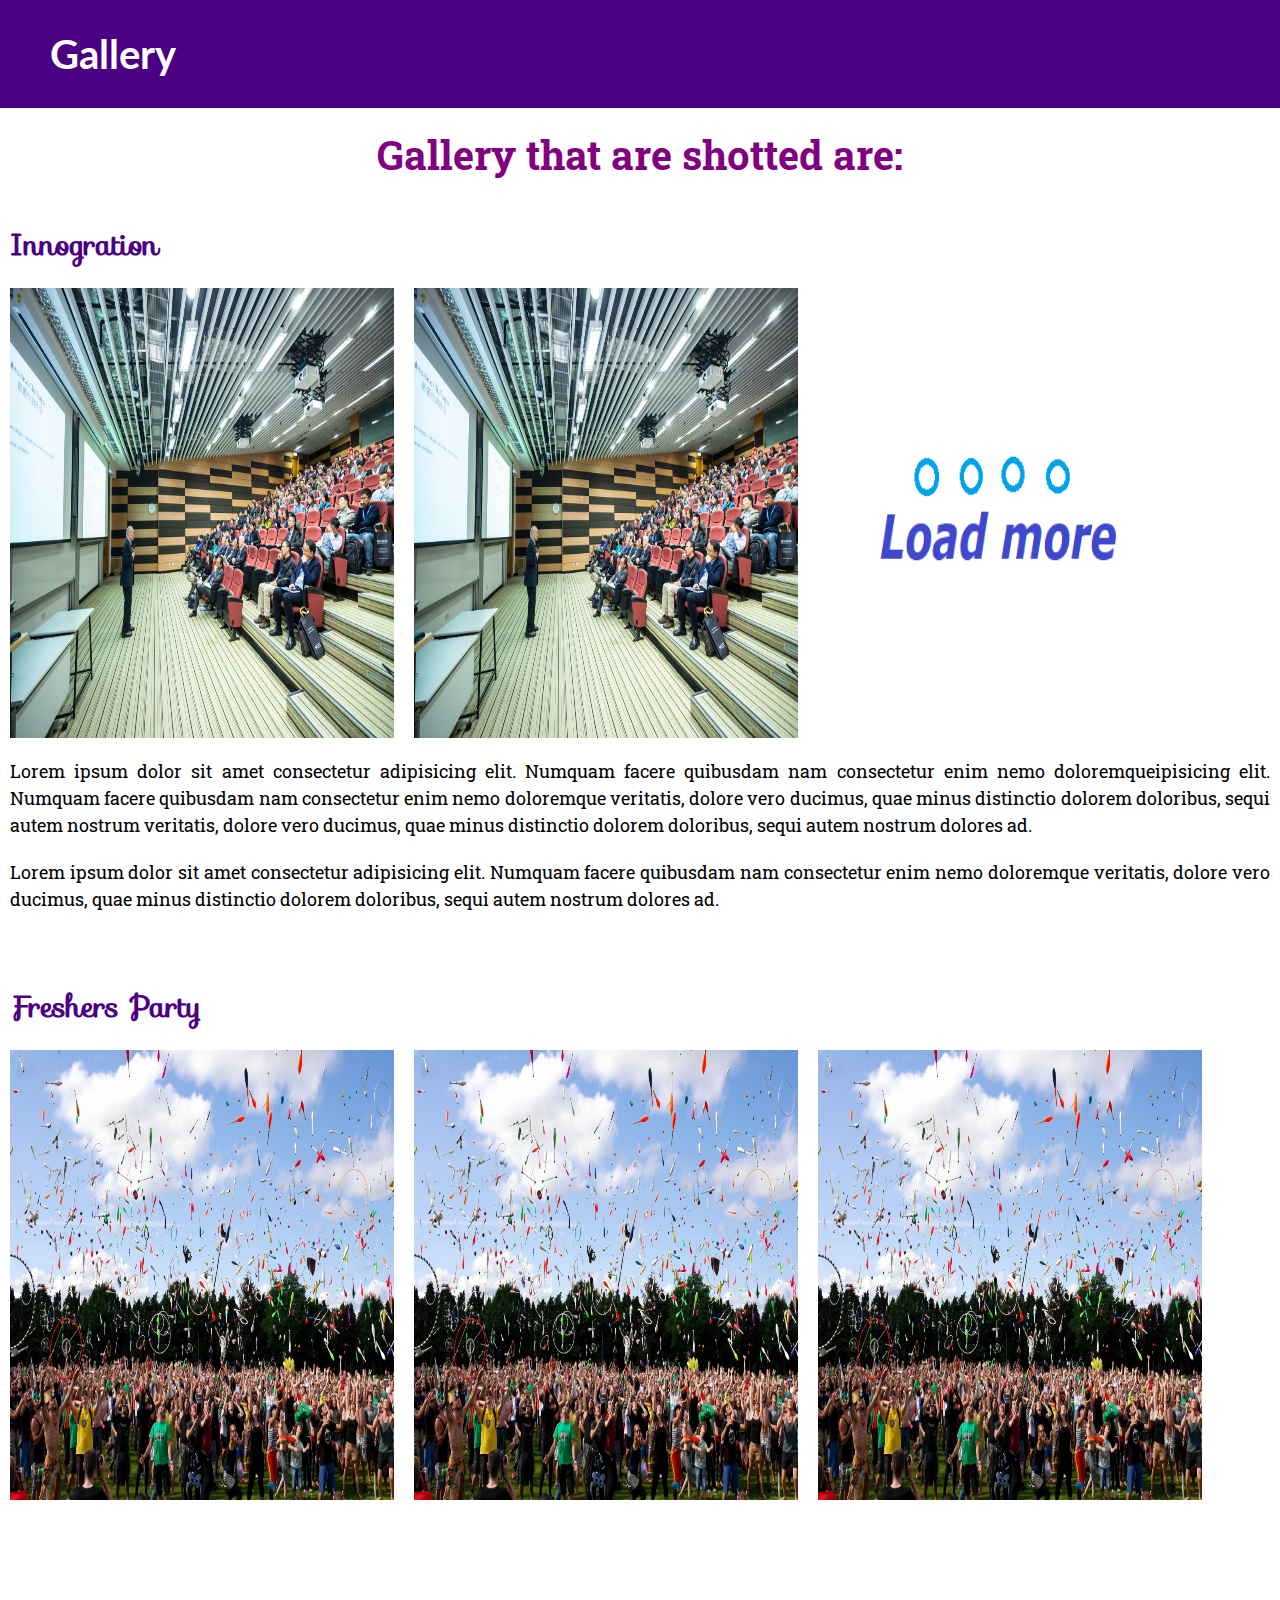
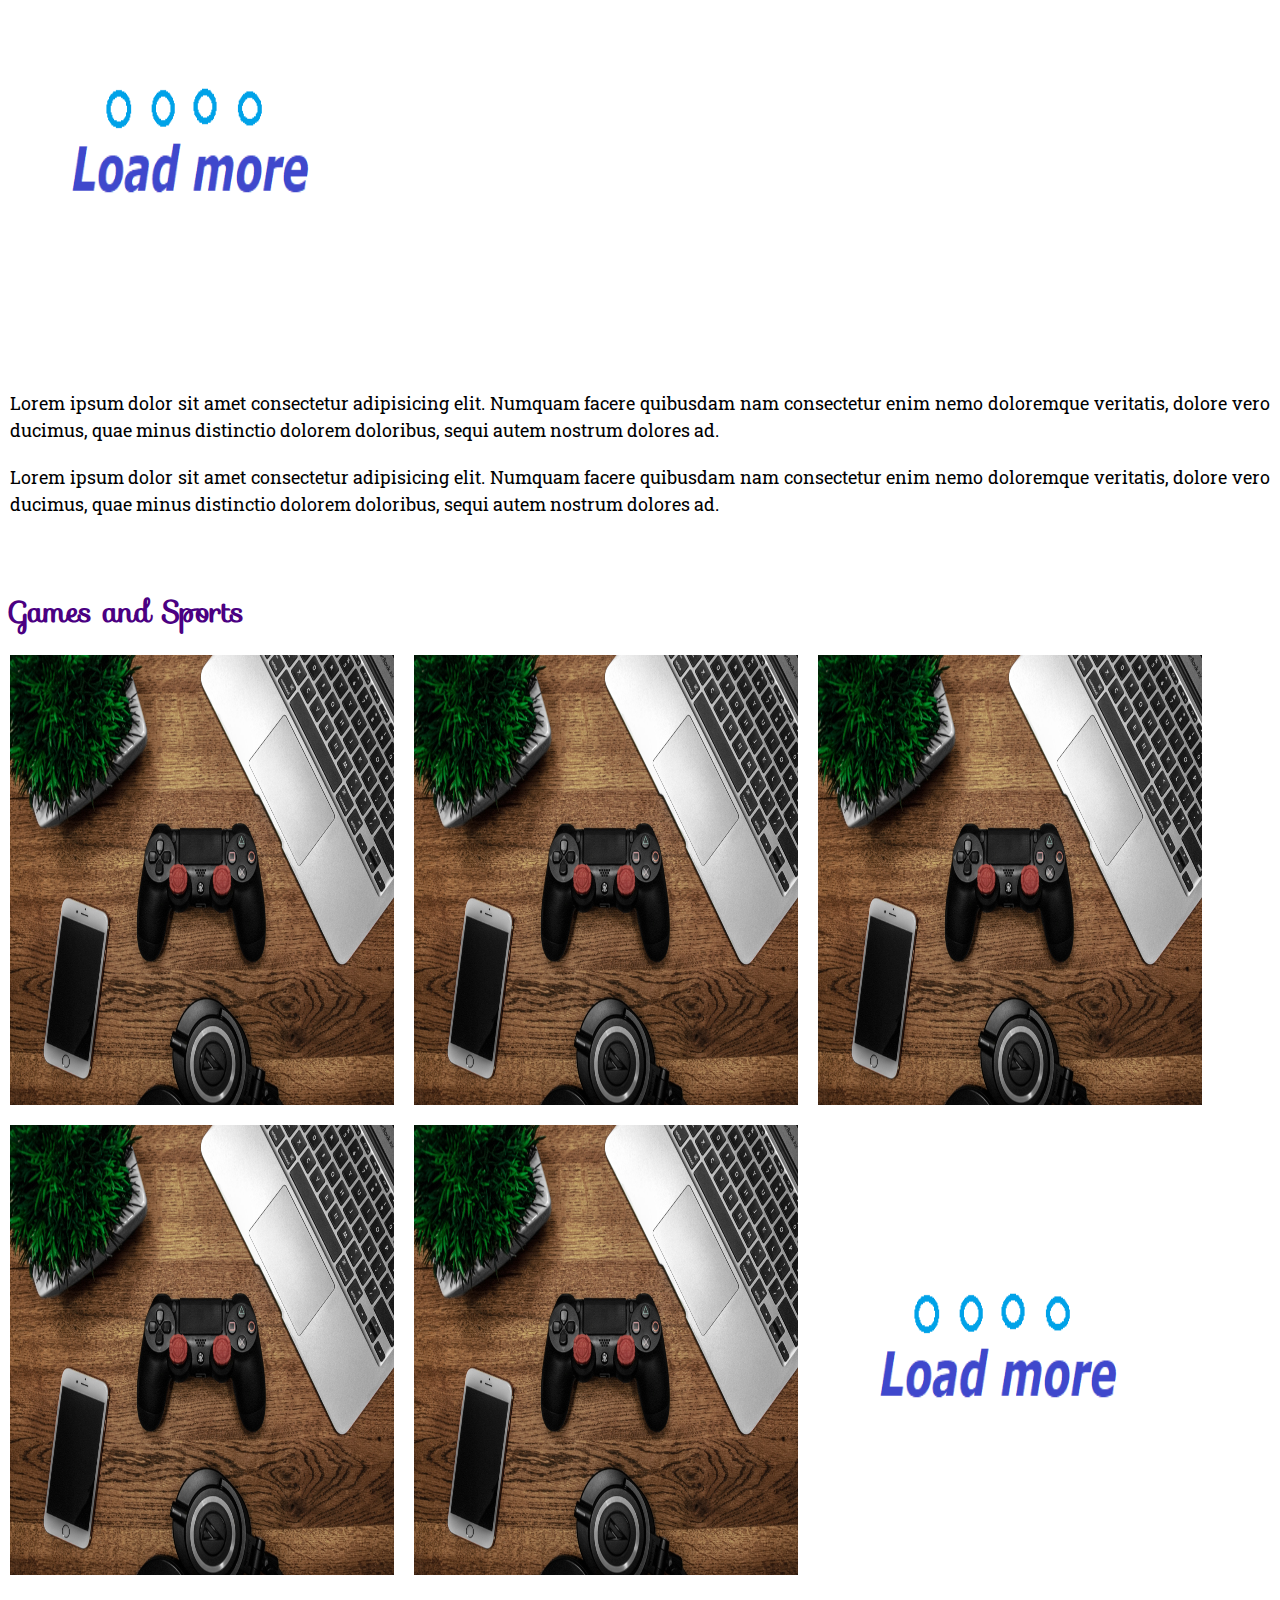
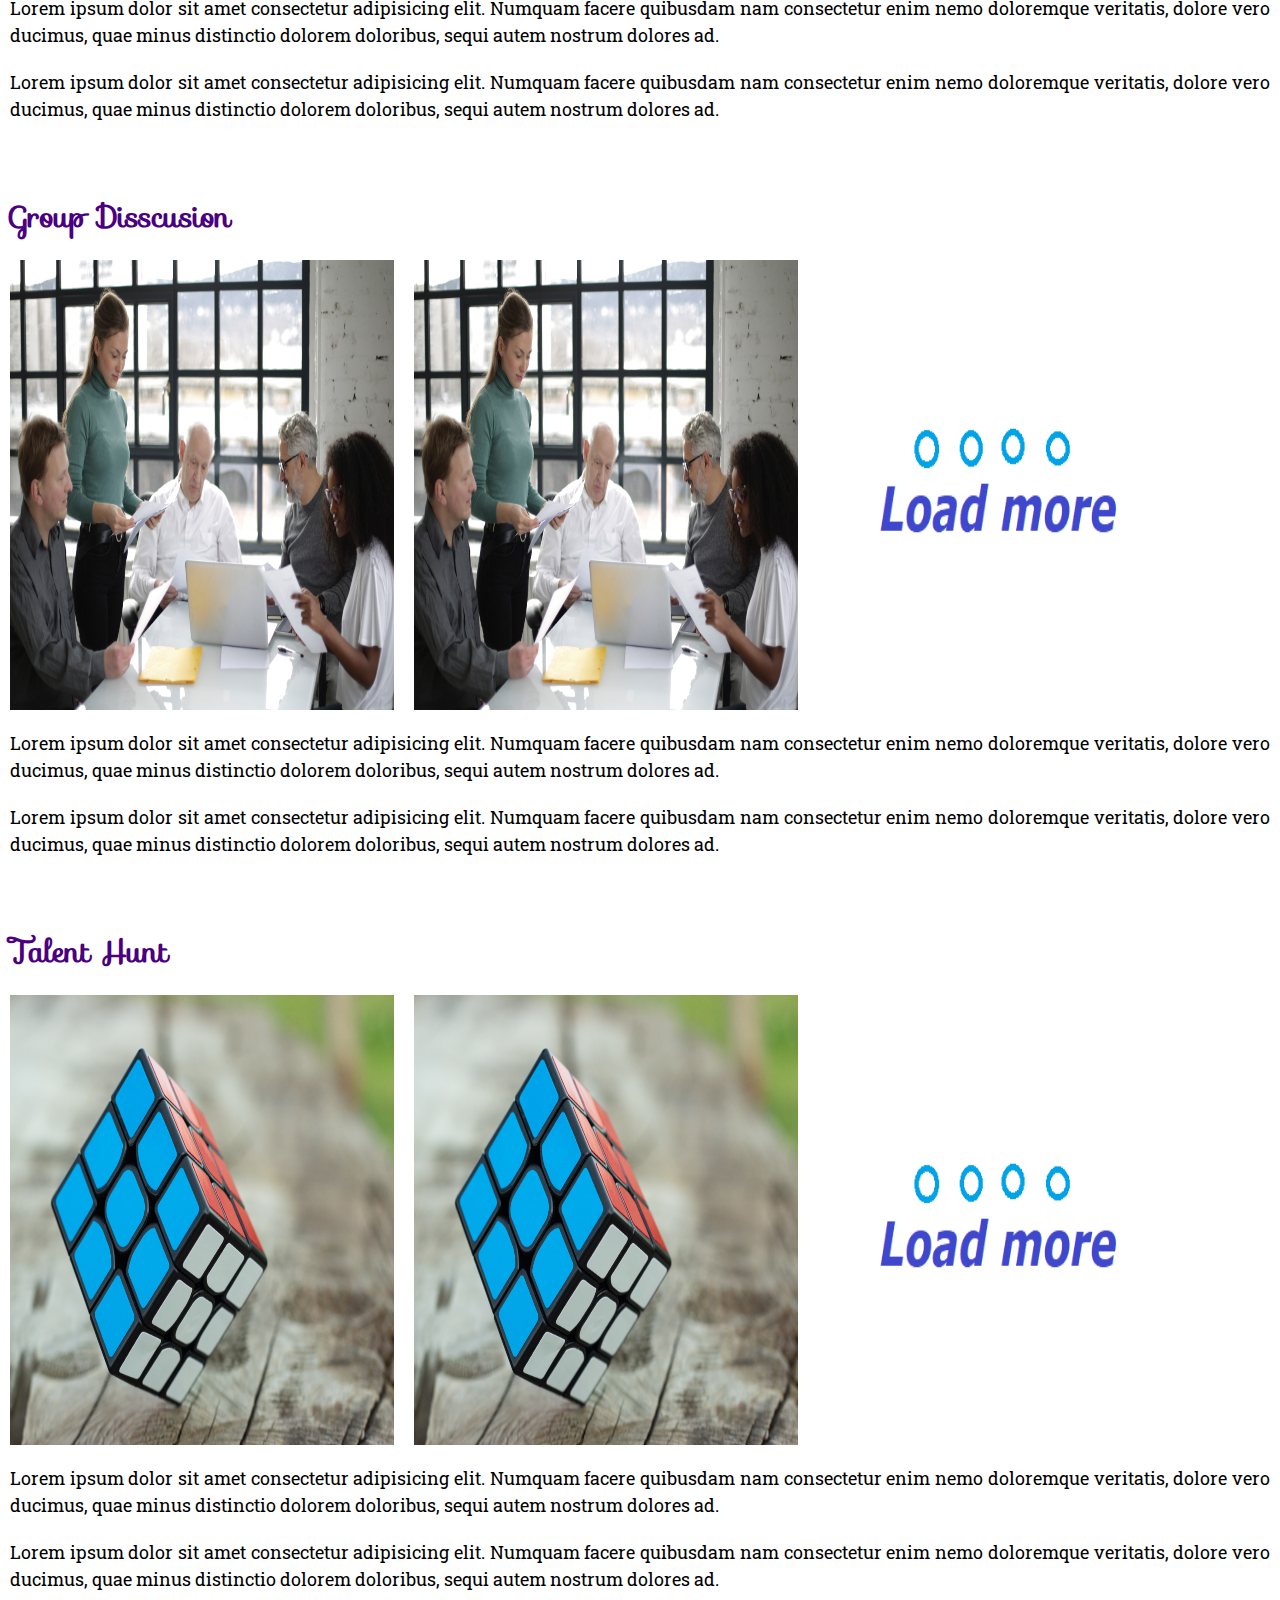
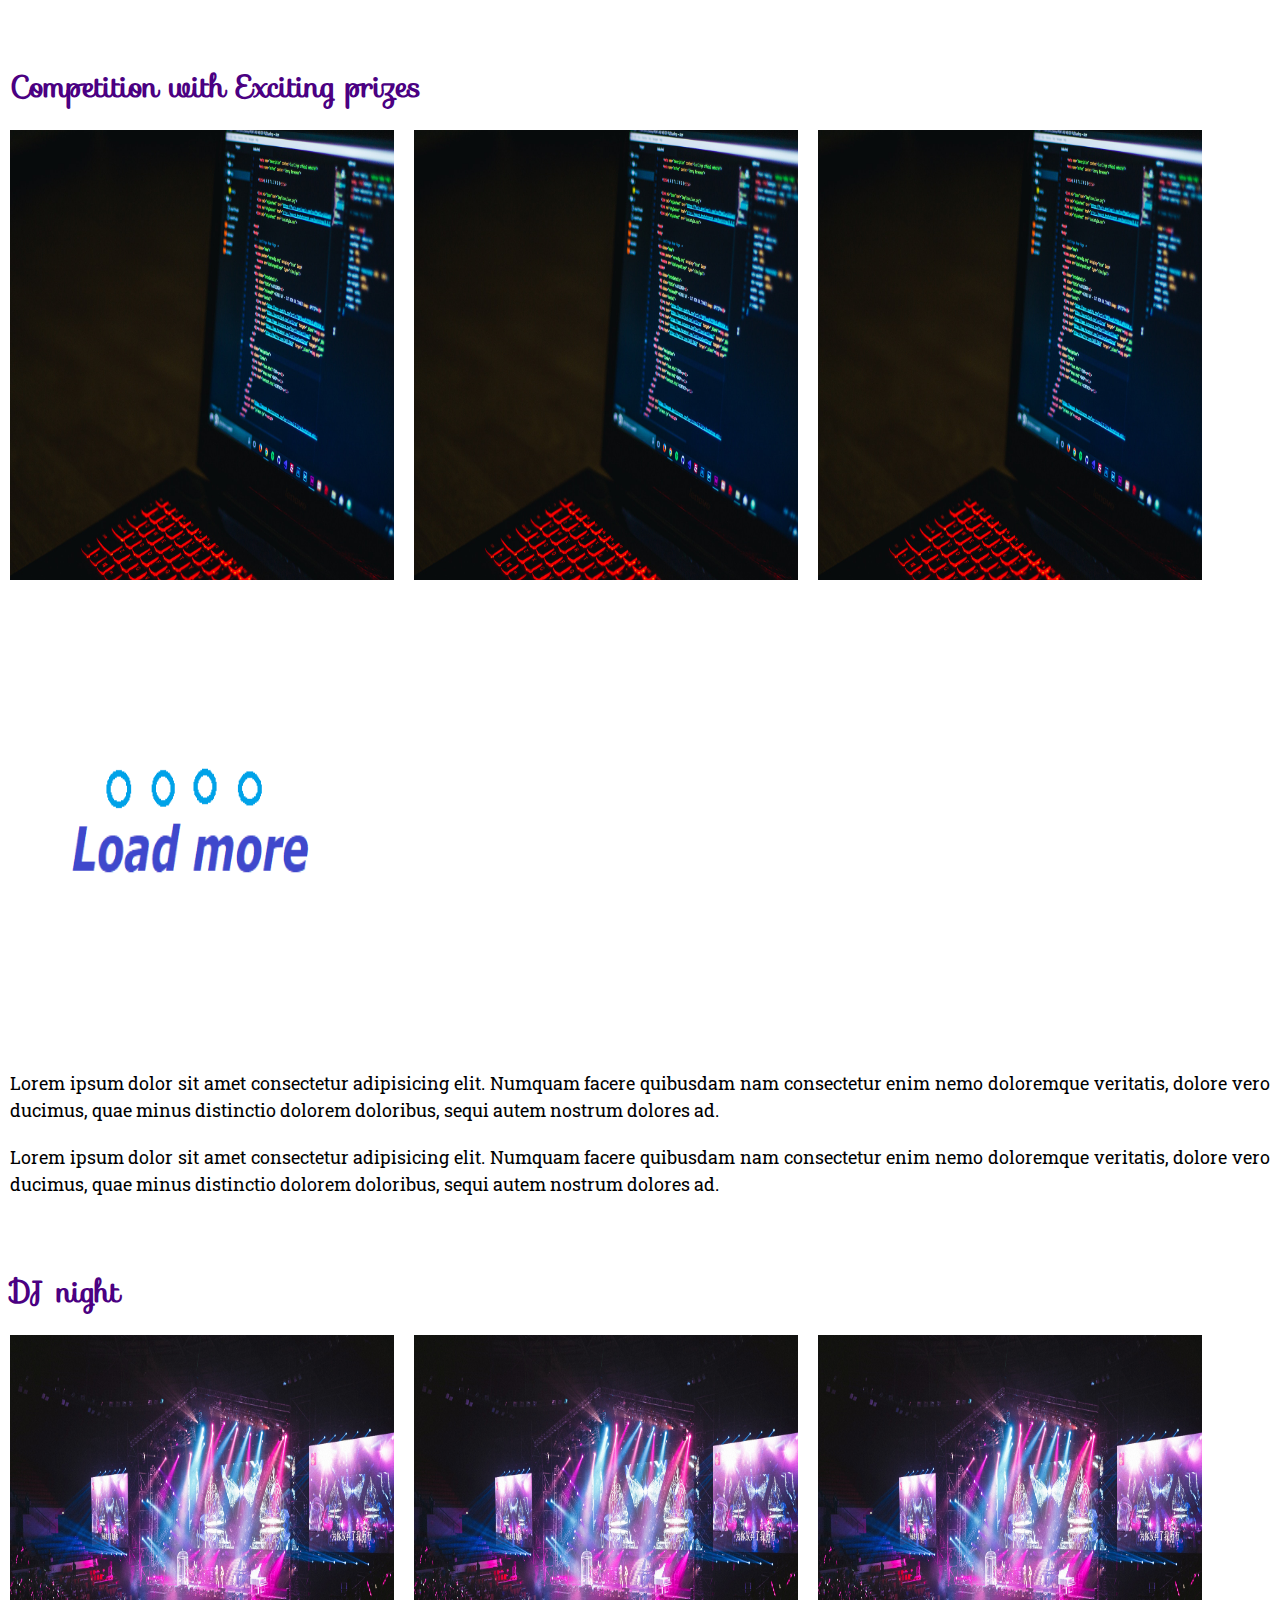
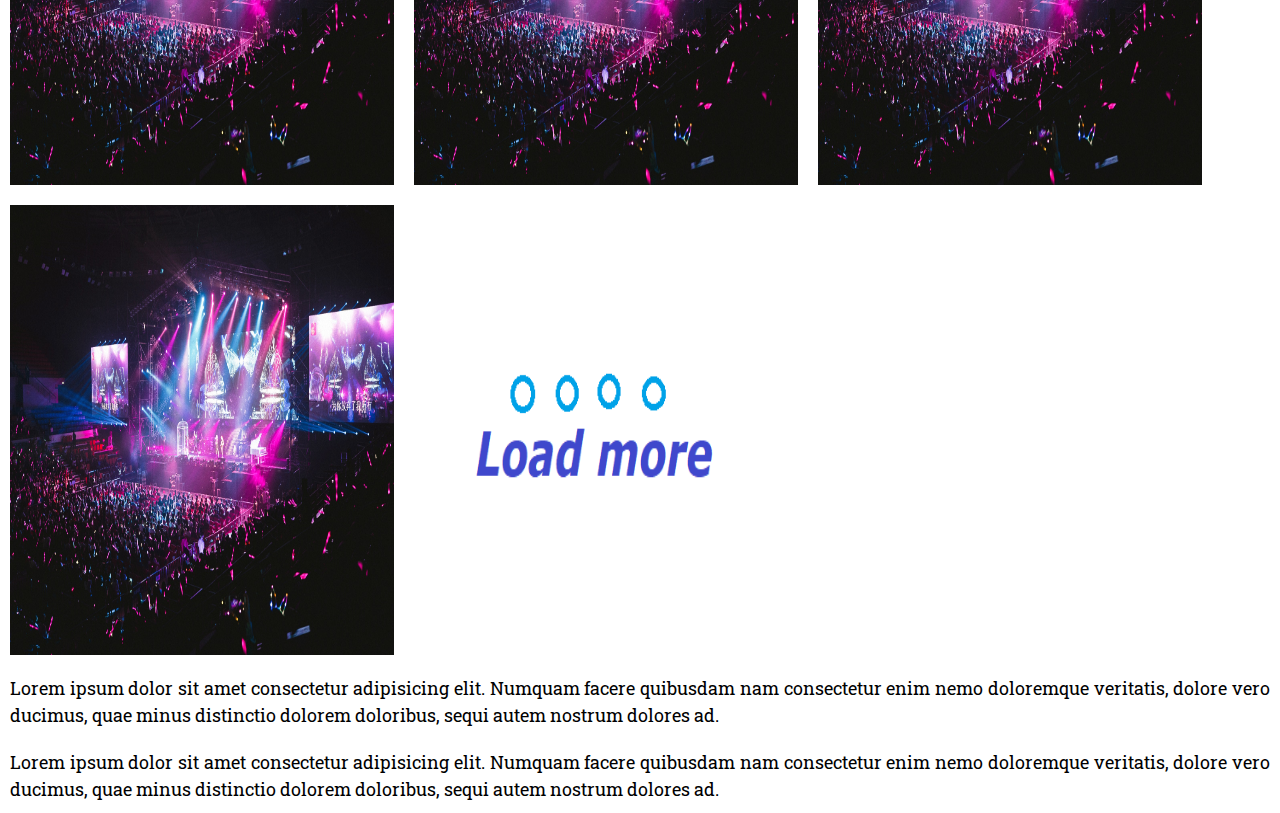
<file: gallery.html>
<!DOCTYPE html>
<html lang="en">
<head>
    <meta charset="UTF-8">
    <meta name="viewport" content="width=device-width, initial-scale=1.0">
    <link rel="stylesheet" href="./gallery.css">
    <link href="https://fonts.googleapis.com/css?family=Lato|Montserrat|Patua+One|Oswald|Sofia|Roboto+Slab&display=swap" rel="stylesheet">
    <title>Gallery | Exodia</title>
</head>
<body>
    <header>
        <div class="heading">
            <h1 class="heading-text">Gallery</h1>
        </div>
    </header>
    <main>
        <h1>Gallery that are shotted are:</h1>
        <div class="event">
            <h2>Innogration</h2>
            <div class="flex">
                <img src="./man-standing-in-front-of-people-sitting-on-red-chairs-1708936.jpg" alt="">
                <img src="./man-standing-in-front-of-people-sitting-on-red-chairs-1708936.jpg" alt="">
                <img src="./load.png" alt="">
            </div>
            <p>Lorem ipsum dolor sit amet consectetur adipisicing elit. Numquam facere quibusdam 
                nam consectetur enim nemo doloremqueipisicing elit. Numquam facere quibusdam 
                nam consectetur enim nemo doloremque veritatis, dolore vero ducimus, quae minus 
                distinctio dolorem doloribus, sequi autem nostrum veritatis, dolore vero ducimus, quae minus 
                 distinctio dolorem doloribus, sequi autem nostrum dolores ad.</p>
            <p>Lorem ipsum dolor sit amet consectetur adipisicing elit. Numquam facere quibusdam 
                nam consectetur enim nemo doloremque veritatis, dolore vero ducimus, quae minus 
                distinctio dolorem doloribus, sequi autem nostrum dolores ad.</p>
        </div>
        <div class="event">
            <h2>Freshers Party</h2>
            <div class="flex">
                <img src="./action-adults-celebration-clouds-433452.jpg" alt="" >
                <img src="./action-adults-celebration-clouds-433452.jpg" alt="" >
                <img src="./action-adults-celebration-clouds-433452.jpg" alt="" >
                <img src="./load.png" alt="">
            </div>
            <p>Lorem ipsum dolor sit amet consectetur adipisicing elit. Numquam facere quibusdam 
                nam consectetur enim nemo doloremque veritatis, dolore vero ducimus, quae minus 
                 distinctio dolorem doloribus, sequi autem nostrum dolores ad.</p>
            <p>Lorem ipsum dolor sit amet consectetur adipisicing elit. Numquam facere quibusdam 
                nam consectetur enim nemo doloremque veritatis, dolore vero ducimus, quae minus 
                distinctio dolorem doloribus, sequi autem nostrum dolores ad.</p>
        </div>
        <div class="event">
            <h2>Games and Sports</h2>
            <div class="flex">
                <img src="./silver-macbook-beside-black-sony-ps4-dualshock-4-silver-682933.jpg" alt="">
                <img src="./silver-macbook-beside-black-sony-ps4-dualshock-4-silver-682933.jpg" alt="">
                <img src="./silver-macbook-beside-black-sony-ps4-dualshock-4-silver-682933.jpg" alt="">
                <img src="./silver-macbook-beside-black-sony-ps4-dualshock-4-silver-682933.jpg" alt="">
                <img src="./silver-macbook-beside-black-sony-ps4-dualshock-4-silver-682933.jpg" alt="">
                <img src="./load.png" alt="">
            </div>
            <p>Lorem ipsum dolor sit amet consectetur adipisicing elit. Numquam facere quibusdam 
                nam consectetur enim nemo doloremque veritatis, dolore vero ducimus, quae minus 
                 distinctio dolorem doloribus, sequi autem nostrum dolores ad.</p>
            <p>Lorem ipsum dolor sit amet consectetur adipisicing elit. Numquam facere quibusdam 
                nam consectetur enim nemo doloremque veritatis, dolore vero ducimus, quae minus 
                distinctio dolorem doloribus, sequi autem nostrum dolores ad.</p>
        </div>
        <div class="event">
            <h2>Group Disscusion</h2>
            <div class="flex">
                <img src="./group-of-people-having-a-discussion-3931500.jpg" alt="" >
                <img src="./group-of-people-having-a-discussion-3931500.jpg" alt="" >
                <img src="./load.png" alt="">
            </div>
            <p>Lorem ipsum dolor sit amet consectetur adipisicing elit. Numquam facere quibusdam 
                nam consectetur enim nemo doloremque veritatis, dolore vero ducimus, quae minus 
                 distinctio dolorem doloribus, sequi autem nostrum dolores ad.</p>
            <p>Lorem ipsum dolor sit amet consectetur adipisicing elit. Numquam facere quibusdam 
                nam consectetur enim nemo doloremque veritatis, dolore vero ducimus, quae minus 
                distinctio dolorem doloribus, sequi autem nostrum dolores ad.</p>
        </div>
        <div class="event">
            <h2>Talent Hunt</h2>
            <div class="flex">
                <img src="./3-by-3-rubik-s-cube-selective-focus-photography-1500610.jpg" alt="">
                <img src="./3-by-3-rubik-s-cube-selective-focus-photography-1500610.jpg" alt="">
                <img src="./load.png" alt="">
            </div>
            <p>Lorem ipsum dolor sit amet consectetur adipisicing elit. Numquam facere quibusdam 
                nam consectetur enim nemo doloremque veritatis, dolore vero ducimus, quae minus 
                 distinctio dolorem doloribus, sequi autem nostrum dolores ad.</p>
            <p>Lorem ipsum dolor sit amet consectetur adipisicing elit. Numquam facere quibusdam 
                nam consectetur enim nemo doloremque veritatis, dolore vero ducimus, quae minus 
                distinctio dolorem doloribus, sequi autem nostrum dolores ad.</p>
        </div>
        <div class="event">
            <h2>Competition with Exciting prizes</h2>
            <div class="flex">
                <img src="./photo-of-turned-on-laptop-computer-943096.jpg" alt="">
                <img src="./photo-of-turned-on-laptop-computer-943096.jpg" alt="">
                <img src="./photo-of-turned-on-laptop-computer-943096.jpg" alt="">
                <img src="./load.png" alt="">

            </div>
            <p>Lorem ipsum dolor sit amet consectetur adipisicing elit. Numquam facere quibusdam 
                nam consectetur enim nemo doloremque veritatis, dolore vero ducimus, quae minus 
                 distinctio dolorem doloribus, sequi autem nostrum dolores ad.</p>
            <p>Lorem ipsum dolor sit amet consectetur adipisicing elit. Numquam facere quibusdam 
                nam consectetur enim nemo doloremque veritatis, dolore vero ducimus, quae minus 
                distinctio dolorem doloribus, sequi autem nostrum dolores ad.</p>
        </div>
        <div class="event">
            <h2>DJ night</h2>
            <div class="flex">
                <img src="./people-inside-concert-hall-2263436.jpg" alt="">
                <img src="./people-inside-concert-hall-2263436.jpg" alt="">
                <img src="./people-inside-concert-hall-2263436.jpg" alt="">
                <img src="./people-inside-concert-hall-2263436.jpg" alt="">
                <img src="./load.png" alt="">
            </div>
            <p>Lorem ipsum dolor sit amet consectetur adipisicing elit. Numquam facere quibusdam 
                nam consectetur enim nemo doloremque veritatis, dolore vero ducimus, quae minus 
                 distinctio dolorem doloribus, sequi autem nostrum dolores ad.</p>
            <p>Lorem ipsum dolor sit amet consectetur adipisicing elit. Numquam facere quibusdam 
                nam consectetur enim nemo doloremque veritatis, dolore vero ducimus, quae minus 
                distinctio dolorem doloribus, sequi autem nostrum dolores ad.</p>
        </div>
    </main>
</body>
</html>
</file>
<file: style.css>
*{
    margin: 0;
    padding: 0;
}

.img-start{
    background-image: url('./sky-space.jpg');
    background-attachment: fixed;
    /* background-position: center; */
    background-size: cover;
    width: 100%;
    height: 100vh;
    position: relative;
    overflow: hidden;
}

.block{
    display: inline;
    position: absolute;
    transform: translate(0, -50%);
    top: 50vh;
    left: 8%;
}

.heading{
    font-size: 95px;
    font-weight: 400;
    font-family: 'Patua One';
    letter-spacing: 5px;
    color: white;
}

.sub-heading{
    color: white;
    margin-left: 10px;
    font-size: large;
    margin-top: 15px;
}

.time{
    text-align: center;
    width: 30%;
    /* display: inline; */
    position: absolute;
    transform: translate(0%, -50%);
    top: 50vh;
    left: 65%;
    color: white;
}

.time h1{
    font-family: 'Sofia';
    font-weight: 50;
}

.time-flex{
    background-color: rgba(200, 200, 200, 0.3);
    width: 100%;
    padding: 20px;
    display: flex;
    transform: rotate(-3deg);
}

.time-box{
    display: inline-block;
    text-align: center;
    background-color: rgba(99, 16, 148, 0.8);
    padding: 10px;
    flex-grow: 1;
}

.time-box p{
    font-size: 20px;
    font-family: 'Sofia';
    color: white;
}

.navbar{
    width: 100%;
    background-color: #006dcf;
}

.navbar h1{
    font-size: 30px;
    padding: 10px;
    margin-left: 20px;
}

.nav-head{
    color: white;
    float: left;
}

.nav-list{
    list-style-type: none;
}

.nav-list li{
    text-decoration: none;
    float: right;
    padding: 20px;
}

.nav-list li a{
    font-size: 20px;
    padding: 20px;
    text-decoration: none;
    color: wheat;
}

.nav-list li a:hover{
    background-color: #009dff;
}

.nav-list::after{
    content: "";
    clear: both;
    display: block;
}

.container{
    width: 70%;
    margin: auto;
}

.container h1{
    margin: 20px 0 20px 0;
    text-align: center;
    font-family: 'Montserrat';
    color: purple;
}

.images{
    padding: 20px;
    float: left;
    width: 30%;
}

.events img, .contact img{
    float: right;
}

.innerblock h2{
    padding-top: 20px;
    color: rgb(24, 172, 221);
    font-family: 'Roboto Slab';
}

.innerblock p{
    margin-top: 10px;
    font-family: 'Lato';
    line-height: 1.5em;
    text-align: justify;
    opacity: 0;
    transition: 1.3s ease-in;
}

.innerblock .visible{
    opacity: 1;
}

.innerblock::after{
    content: "";
    clear: both;
    display: block;
    margin-bottom: 40px;
}

@media( max-width: 1000px){
    .container{
        width: 80%;
    }

    .images{
        width: 40%;
    }
}

@media( max-width: 700px){
    .heading{
        font-size: 75px;
    }
    .img-start{
        height: 60vh;
        background-attachment: initial;
    }
    .block{
        transform: translate(0, -50%);
        top: 30vh;
        left: 5%;
    }
    .container{
        width: 90%;
    }
    
    .nav-head{
        float: none;
        text-align: center;
    }
    .nav-head::after{
        content: url('./icons8-menu.svg');
        width: 50px;
        height: 50px;
        float: right;
        overflow: hidden;
    }
    .nav-list{
        text-align: center;
        padding: 0;
        height: 0;
        display: block;
        overflow: hidden;
    }
    .nav-list li{
        float: none;
        display: block;
        height: 60px;
        padding: 0;
    }

    .nav-list li a{
        display: block;
    }

    .unmagic{
        height: 0;
        animation-name: untoggle;
        animation-duration: 0.3s;
        animation-timing-function: linear;
        animation-iteration-count: 1;
    }
    .magic{
        height: fit-content;
        animation-name: toggle;
        animation-duration: 0.3s;
        animation-timing-function: linear;
        animation-iteration-count: 1;
    }

    @keyframes untoggle {
        100%{
            height: 0;
        }
        75%{
            height: 60px;
        }
        50%{
            height: 120px;
        }
        25%{
            height: 180px;
        }
        0%{
            height: 240px;
        }
    }
    @keyframes toggle {
        0%{
            height: 0;
        }
        25%{
            height: 60px;
        }
        50%{
            height: 120px;
        }
        75%{
            height: 180px;
        }
        100%{
            height: 240px;
        }
    }

    .time{
        display: none;
    }

    .images{
        padding: 0;
        width: 100%;
        border-radius: 5px;
    }
    .innerblock h2{
        text-align: center;
    }
}
</file>
<file: about.css>
*{
    margin: 0;
    padding: 0;
    text-align: justify;
}

.heading{
    background-color: indigo;
}

.heading-text{
    padding: 30px;
    margin-left: 20px;
    font-size: 40px;
    font-family: 'Lato';
    color: white;
}

main{
    width: 80%;
    margin: auto;
}

main h1{
    font-size: 40px;
    color: purple;
    text-align: center;
    margin-top: 20px;
    margin-bottom: -20px;
    font-family: 'Roboto Slab';
}

main h2{
    font-size: 30px;
    margin-top: 50px;
    padding: 10px;
    color: indigo;
    font-family: 'Sofia';
}

p{
    padding: 10px;
    font-size: 18px;
    line-height: 1.5em;
    font-family: 'Roboto Slab';
}

img{
    /* width: 100%; */
    background-position: center;
    padding: 10px;
    float: right;
    width: 30%;
    /* height: 100vh; */
}

.event::after{
    content: '';
    clear: both;
    display: block;
}

@media(max-width: 900px){
    img{
        width: 40%;
    }
    main{
        width: 90%;
    }
}
@media(max-width: 700px){
    main{
        width: 95%;
    }
    img{
        float: none;
        width: 100%;
        padding: 0;
    }
}
</file>
<file: events.css>
*{
    margin: 0;
    padding: 0;
    text-align: justify;
}

.heading{
    background-color: indigo;
}

.heading-text{
    padding: 30px;
    margin-left: 20px;
    font-size: 40px;
    font-family: 'Lato';
    color: white;
}

main h1{
    font-size: 40px;
    color: purple;
    text-align: center;
    margin-top: 20px;
    margin-bottom: -20px;
    font-family: 'Roboto Slab';
}

main h2{
    font-size: 30px;
    margin-top: 50px;
    padding: 10px;
    color: indigo;
    font-family: 'Sofia';
}

p{
    padding: 10px;
    font-size: 18px;
    line-height: 1.5em;
    font-family: 'Roboto Slab';
}

img{
    width: 100%;
    background-position: center;
    height: 120vh;
}

@media(max-width: 900px){
    img{
        height: auto;
    }
}
@media(max-width: 500px){
    img{
        height: auto;
    }
}
</file>
<file: gallery.css>
*{
    margin: 0;
    padding: 0;
    text-align: justify;
}

.heading{
    background-color: indigo;
}

.heading-text{
    padding: 30px;
    margin-left: 20px;
    font-size: 40px;
    font-family: 'Lato';
    color: white;
}

main h1{
    font-size: 40px;
    color: purple;
    text-align: center;
    margin-top: 20px;
    margin-bottom: -20px;
    font-family: 'Roboto Slab';
}

main h2{
    font-size: 30px;
    margin-top: 50px;
    padding: 10px;
    color: indigo;
    font-family: 'Sofia';
}

p{
    padding: 10px;
    font-size: 18px;
    line-height: 1.5em;
    font-family: 'Roboto Slab';
}

.flex{
    display: flex;
    flex-wrap: wrap;
}

img{
    /* width: 100%;
     */
     margin: 10px;
    width: 30vw;
    /* flex-grow: 1; */
    background-position: center;
    height: 50vh;
}

@media(max-width: 700px){
    img{
        width: 100vw;
    }
}
/* @media(max-width: 500px){
    img{
        height: auto;
    }
} */
</file>
